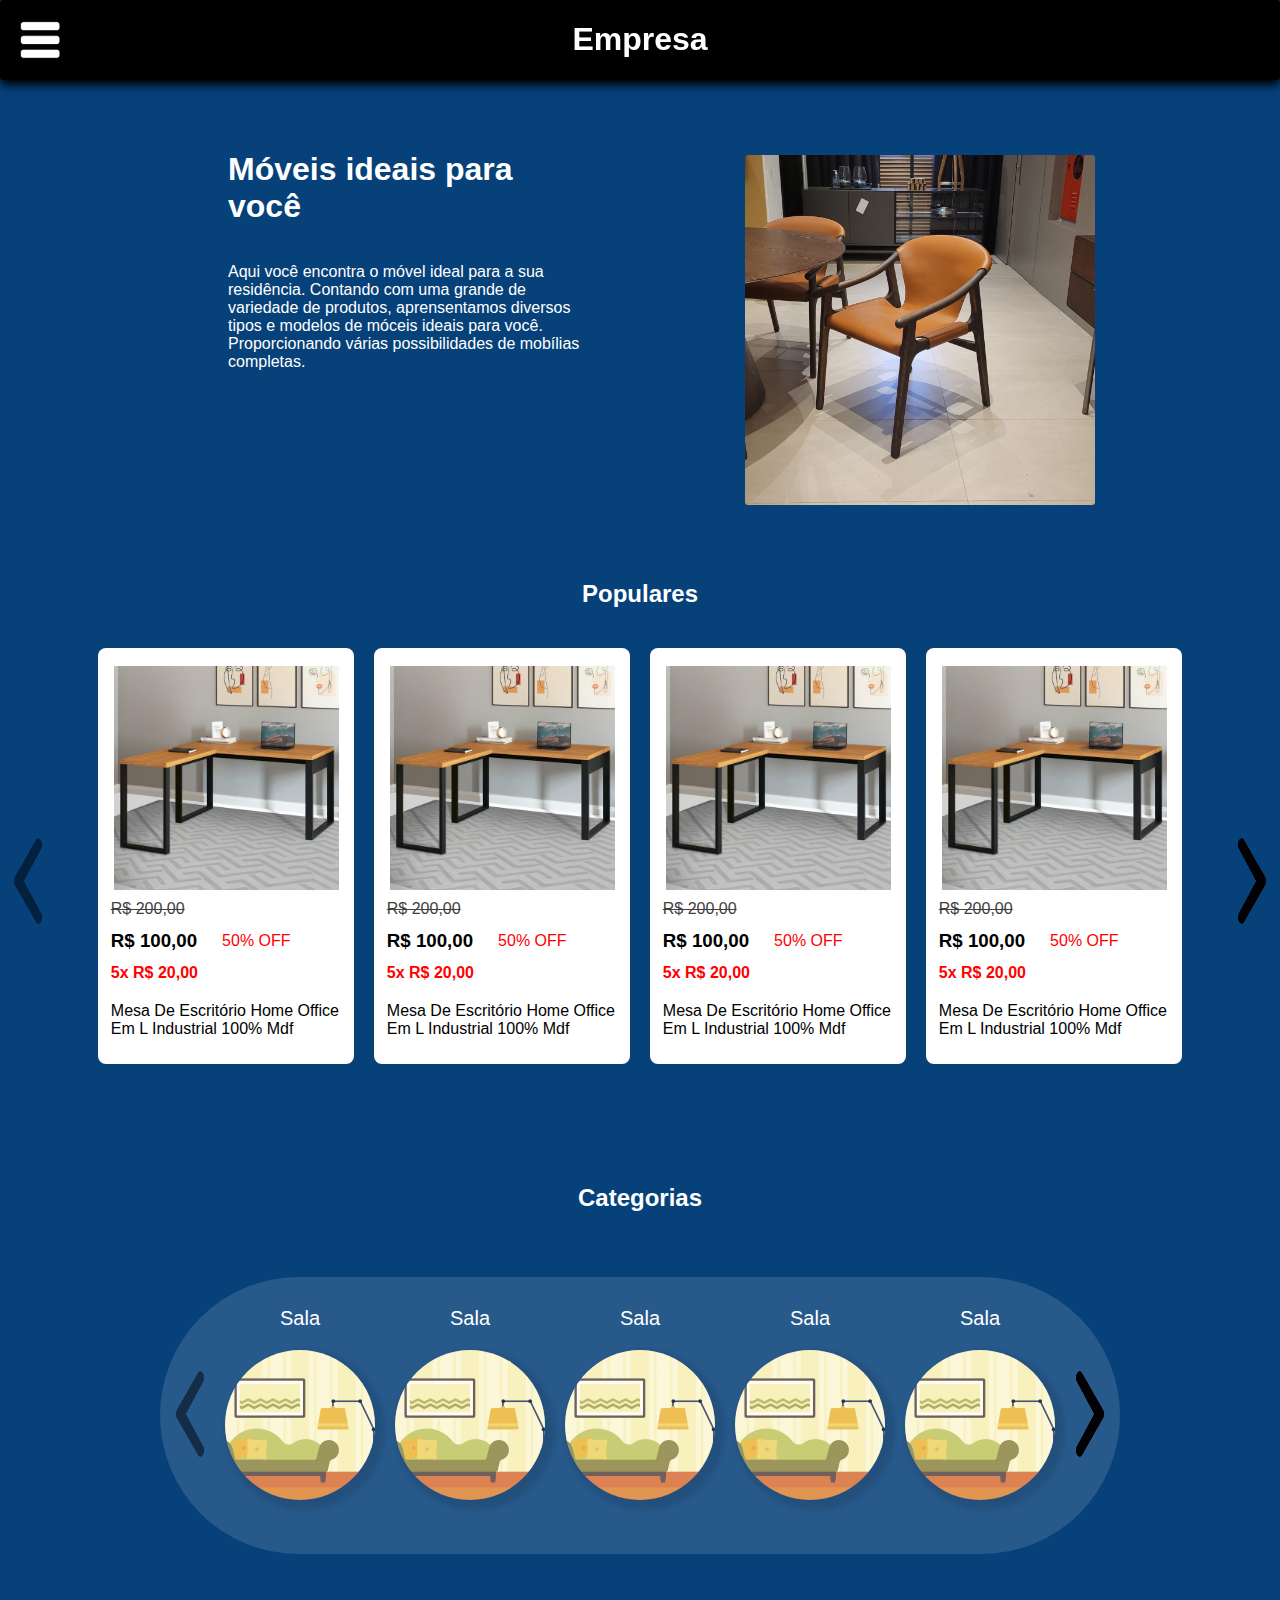
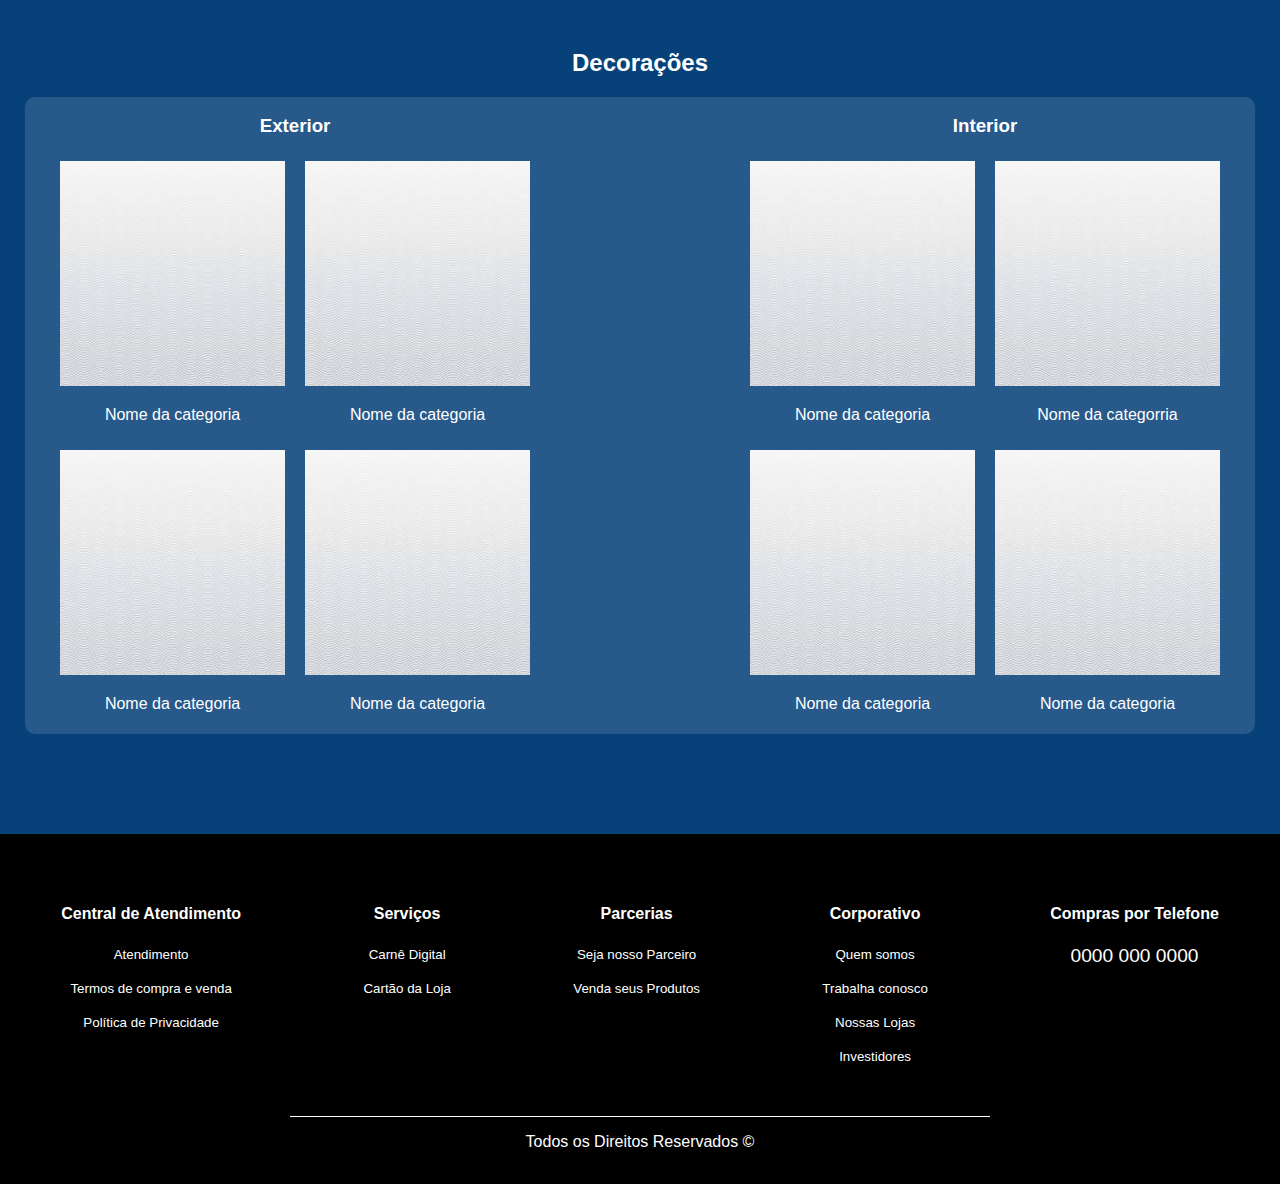
<file: index.html>
<!DOCTYPE html>
<html lang="pt-BR">

<head>
    <meta charset="UTF-8">
    <meta http-equiv="X-UA-Compatible" content="IE=edge">
    <meta name="viewport" content="width=device-width, initial-scale=1.0">
    <link href="./style.css" rel="stylesheet">
    <script src="./script.js" defer> </script>

    <title> Catálgo de móveis </title>
</head>

<body>

    <!-- Barra lateral  -->
    <aside>
        <!-- Botão da sidebar  -->
        <input type="checkbox" id="sidebar_button">
        <label for="sidebar_button" id="label_sidebar_button">
            <img id="menu_icon" src="./icons/menu-icon.png" alt="Menu-icon" title="Botão Menu">
        </label>


        <!-- Navegação da sideBar  -->
        <nav id="sidebar_container">
            <ul id="ul_sidebar">
                <li> <a href="" class="url_sidebar"> HOME </a> </li>
                <li> <a href="" class="url_sidebar"> NOVIDADES </a> </li>
                <li> <a href="" class="url_sidebar"> CONTATO </a> </li>
                <li> <a href="" class="url_sidebar"> SOBRE </a> </li>
            </ul>
        </nav>
    </aside>


    <!-- Header da página com o nome da empresa -->
    <header>
        <h1 id="company_name"> Empresa </h1>
    </header>


    <!-- Conteúdo da Página  -->
    <main>

        <!-- Slider container. Não interativo  -->
        <section id="slider_container">

            <!-- Uma mensagem dentro do container do slider  -->
            <div id="text_slider_container">

                <h1> Móveis ideais para você</h1>

                <!-- Texto de "Apresentação" da empresa no slider inicial  -->
                <p id="initial_slider_text">
                    Aqui você encontra o móvel ideal para a sua residência. Contando com uma
                    grande de variedade de produtos, aprensentamos diversos tipos e modelos de móceis ideais para você.
                    Proporcionando várias possibilidades de mobílias completas.
                </p>
            </div>


            <!-- Janela que irá "exibir" as imagens do slider -->
            <div id="slider">

                <!-- Linha com todas as imagens do slider na horizontal -->
                <div id="slides" class="slides">

                    <!-- Possui algumas "div" para um efeito de transição diferente -->
                    <div id="slide" class="slide">
                        <img src="./móveis/Cadeira Cuna (A).jpg" alt="Cadeira Cuna">
                    </div>

                    <div class="slide">
                        <img src="./móveis/Mesa Cabeceira Suspensa Branca.jpg" alt="Mesa Cabeceira">
                    </div>

                    <div class="slide">
                        <img src="./móveis/Mesa de Escritório.jpg" alt="Mesa escritório">
                    </div>

                    <div class="slide">
                        <img src="./móveis/Painel para TV.jpg" alt="Painel para TV">
                    </div>
                </div>

            </div>

        </section>



        <!-- Populares Carrossel  -->

        <h2 class="title_row"> Populares </h2>

        <!-- Espaço total da seção de itens populares  -->
        <section id="popular_carousel">

            <!-- Botão de movimento para a esquerda do carrossel  -->
            <img id="popular_left_arrow" class="navigation_buttons" src="./icons/previous_button_icon.png" alt="Anterior">

            <!-- Retângulo de itens que ficará visível para os usuários -->
            <div id="popular_items">

                <!-- Lista (sem tag <ul>) de seções de produtos, 4 lados de carrosel, cada lado possui 4 produtos  -->
                <div id="popular_items_carousel" class="carousel_popular_items">

                    <!-- 1° 1/4 dos lados do carrossel  -->

                    <!-- 1° produto -->
                    <a href="./pagina_produtos/produto.html" class="item_container">
                        <!-- Container do item em geral -->

                        <div class="item_box">
                            <!-- Imagem do Produto, preço e nome -->

                            <img class="item_img" src="./móveis/Mesa de Escritório.jpg" alt="Images">

                            <div class="item_data">
                                <!-- Dados do item  -->

                                <s class="original_price"> R$ 200,00 </s>

                                <div class="price_row">
                                    <!-- Linha de preço e desconto -->

                                    <h3 class="item_price"> R$ 100,00 </h3>
                                    <p class="percentage_off"> 50% OFF </p>

                                    <!-- Fim linha preço e produto  -->
                                </div>

                                <h4 class="price_divison"> 5x R$ 20,00 </h4>
                                <p class="item_name"> Mesa De Escritório Home Office Em L Industrial 100% Mdf </p>

                                <!-- Fim dados do item -->
                            </div>

                            <!-- Fim Produto e descrição  -->
                        </div>

                        <!-- Fim container do item em geral  -->
                    </a>

                    <!-- 2° produto  -->
                    <a href="./pagina_produtos/produto.html" class="item_container">
                        <!-- Container do item em geral -->

                        <div class="item_box">
                            <!-- Imagem do Produto, preço e nome -->

                            <img class="item_img" src="./móveis/Mesa de Escritório.jpg" alt="Images">

                            <div class="item_data">
                                <!-- Dados do item  -->

                                <s class="original_price"> R$ 200,00 </s>

                                <div class="price_row">
                                    <!-- Linha de preço e desconto -->

                                    <h3 class="item_price"> R$ 100,00 </h3>
                                    <p class="percentage_off"> 50% OFF </p>

                                    <!-- Fim linha preço e produto  -->
                                </div>

                                <h4 class="price_divison"> 5x R$ 20,00 </h4>
                                <p class="item_name"> Mesa De Escritório Home Office Em L Industrial 100% Mdf </p>

                                <!-- Fim dados do item -->
                            </div>

                            <!-- Fim Produto e descrição  -->
                        </div>

                        <!-- Fim container do item em geral  -->
                    </a>

                    <!-- 3° produto  -->
                    <a href="./pagina_produtos/produto.html" class="item_container">
                        <!-- Container do item em geral -->

                        <div class="item_box">
                            <!-- Imagem do Produto, preço e nome -->

                            <img class="item_img" src="./móveis/Mesa de Escritório.jpg" alt="Images">

                            <div class="item_data">
                                <!-- Dados do item  -->

                                <s class="original_price"> R$ 200,00 </s>

                                <div class="price_row">
                                    <!-- Linha de preço e desconto -->

                                    <h3 class="item_price"> R$ 100,00 </h3>
                                    <p class="percentage_off"> 50% OFF </p>

                                    <!-- Fim linha preço e produto  -->
                                </div>

                                <h4 class="price_divison"> 5x R$ 20,00 </h4>
                                <p class="item_name"> Mesa De Escritório Home Office Em L Industrial 100% Mdf </p>

                                <!-- Fim dados do item -->
                            </div>

                            <!-- Fim Produto e descrição  -->
                        </div>

                        <!-- Fim container do item em geral  -->
                    </a>

                    <!-- 4° produto  -->
                    <a href="./pagina_produtos/produto.html" class="item_container">
                        <!-- Container do item em geral -->

                        <div class="item_box">
                            <!-- Imagem do Produto, preço e nome -->

                            <img class="item_img" src="./móveis/Mesa de Escritório.jpg" alt="Images">

                            <div class="item_data">
                                <!-- Dados do item  -->

                                <s class="original_price"> R$ 200,00 </s>

                                <div class="price_row">
                                    <!-- Linha de preço e desconto -->

                                    <h3 class="item_price"> R$ 100,00 </h3>
                                    <p class="percentage_off"> 50% OFF </p>

                                    <!-- Fim linha preço e produto  -->
                                </div>

                                <h4 class="price_divison"> 5x R$ 20,00 </h4>
                                <p class="item_name"> Mesa De Escritório Home Office Em L Industrial 100% Mdf </p>

                                <!-- Fim dados do item -->
                            </div>

                            <!-- Fim Produto e descrição  -->
                        </div>

                        <!-- Fim container do item em geral  -->
                    </a>


                    <!-- ------------------------------ -->
                    <!-- 2° 1/4 dos lados do carrossel  -->
                    <!-- ----------------------------- -->

                    <!-- 1° produto  -->
                    <a href="./pagina_produtos/produto.html" class="item_container">
                        <!-- Container do item em geral -->

                        <div class="item_box">
                            <!-- Imagem do Produto, preço e nome -->

                            <img class="item_img" src="./móveis/Mesa de Escritório.jpg" alt="Images">

                            <div class="item_data">
                                <!-- Dados do item  -->

                                <s class="original_price"> R$ 200,00 </s>

                                <div class="price_row">
                                    <!-- Linha de preço e desconto -->

                                    <h3 class="item_price"> R$ 100,00 </h3>
                                    <p class="percentage_off"> 50% OFF </p>

                                    <!-- Fim linha preço e produto  -->
                                </div>

                                <h4 class="price_divison"> 5x R$ 20,00 </h4>
                                <p class="item_name"> Mesa De Escritório Home Office Em L Industrial 100% Mdf </p>

                                <!-- Fim dados do item -->
                            </div>

                            <!-- Fim Produto e descrição  -->
                        </div>

                        <!-- Fim container do item em geral  -->
                    </a>

                    <!-- 2° produto -->
                    <a href="./pagina_produtos/produto.html" class="item_container">
                        <!-- Container do item em geral -->

                        <div class="item_box">
                            <!-- Imagem do Produto, preço e nome -->

                            <img class="item_img" src="./móveis/Mesa de Escritório.jpg" alt="Images">

                            <div class="item_data">
                                <!-- Dados do item  -->

                                <s class="original_price"> R$ 200,00 </s>

                                <div class="price_row">
                                    <!-- Linha de preço e desconto -->

                                    <h3 class="item_price"> R$ 100,00 </h3>
                                    <p class="percentage_off"> 50% OFF </p>

                                    <!-- Fim linha preço e produto  -->
                                </div>

                                <h4 class="price_divison"> 5x R$ 20,00 </h4>
                                <p class="item_name"> Mesa De Escritório Home Office Em L Industrial 100% Mdf </p>

                                <!-- Fim dados do item -->
                            </div>

                            <!-- Fim Produto e descrição  -->
                        </div>

                        <!-- Fim container do item em geral  -->
                    </a>

                    <!-- 3° produto  -->
                    <a href="./pagina_produtos/produto.html" class="item_container">
                        <!-- Container do item em geral -->

                        <div class="item_box">
                            <!-- Imagem do Produto, preço e nome -->

                            <img class="item_img" src="./móveis/Mesa de Escritório.jpg" alt="Images">

                            <div class="item_data">
                                <!-- Dados do item  -->

                                <s class="original_price"> R$ 200,00 </s>

                                <div class="price_row">
                                    <!-- Linha de preço e desconto -->

                                    <h3 class="item_price"> R$ 100,00 </h3>
                                    <p class="percentage_off"> 50% OFF </p>

                                    <!-- Fim linha preço e produto  -->
                                </div>

                                <h4 class="price_divison"> 5x R$ 20,00 </h4>
                                <p class="item_name"> Mesa De Escritório Home Office Em L Industrial 100% Mdf </p>

                                <!-- Fim dados do item -->
                            </div>

                            <!-- Fim Produto e descrição  -->
                        </div>

                        <!-- Fim container do item em geral  -->
                    </a>

                    <!-- 4° produto -->
                    <a href="./pagina_produtos/produto.html" class="item_container">
                        <!-- Container do item em geral -->

                        <div class="item_box">
                            <!-- Imagem do Produto, preço e nome -->

                            <img class="item_img" src="./móveis/Mesa de Escritório.jpg" alt="Images">

                            <div class="item_data">
                                <!-- Dados do item  -->

                                <s class="original_price"> R$ 200,00 </s>

                                <div class="price_row">
                                    <!-- Linha de preço e desconto -->

                                    <h3 class="item_price"> R$ 100,00 </h3>
                                    <p class="percentage_off"> 50% OFF </p>

                                    <!-- Fim linha preço e produto  -->
                                </div>

                                <h4 class="price_divison"> 5x R$ 20,00 </h4>
                                <p class="item_name"> Mesa De Escritório Home Office Em L Industrial 100% Mdf </p>

                                <!-- Fim dados do item -->
                            </div>

                            <!-- Fim Produto e descrição  -->
                        </div>

                        <!-- Fim container do item em geral  -->
                    </a>


                    <!-- ----------------------------- -->
                    <!-- 3° 1/4 dos lados do carrossel -->
                    <!-- ----------------------------- -->

                    <!-- 1° produto  -->
                    <a href="./pagina_produtos/produto.html" class="item_container">
                        <!-- Container do item em geral -->

                        <div class="item_box">
                            <!-- Imagem do Produto, preço e nome -->

                            <img class="item_img" src="./móveis/Mesa de Escritório.jpg" alt="Images">

                            <div class="item_data">
                                <!-- Dados do item  -->

                                <s class="original_price"> R$ 200,00 </s>

                                <div class="price_row">
                                    <!-- Linha de preço e desconto -->

                                    <h3 class="item_price"> R$ 100,00 </h3>
                                    <p class="percentage_off"> 50% OFF </p>

                                    <!-- Fim linha preço e produto  -->
                                </div>

                                <h4 class="price_divison"> 5x R$ 20,00 </h4>
                                <p class="item_name"> Mesa De Escritório Home Office Em L Industrial 100% Mdf </p>

                                <!-- Fim dados do item -->
                            </div>

                            <!-- Fim Produto e descrição  -->
                        </div>

                        <!-- Fim container do item em geral  -->
                    </a>

                    <!-- 2° produto -->
                    <a href="./pagina_produtos/produto.html" class="item_container">
                        <!-- Container do item em geral -->

                        <div class="item_box">
                            <!-- Imagem do Produto, preço e nome -->

                            <img class="item_img" src="./móveis/Mesa de Escritório.jpg" alt="Images">

                            <div class="item_data">
                                <!-- Dados do item  -->

                                <s class="original_price"> R$ 200,00 </s>

                                <div class="price_row">
                                    <!-- Linha de preço e desconto -->

                                    <h3 class="item_price"> R$ 100,00 </h3>
                                    <p class="percentage_off"> 50% OFF </p>

                                    <!-- Fim linha preço e produto  -->
                                </div>

                                <h4 class="price_divison"> 5x R$ 20,00 </h4>
                                <p class="item_name"> Mesa De Escritório Home Office Em L Industrial 100% Mdf </p>

                                <!-- Fim dados do item -->
                            </div>

                            <!-- Fim Produto e descrição  -->
                        </div>

                        <!-- Fim container do item em geral  -->
                    </a>

                    <!-- 3° produto  -->
                    <a href="./pagina_produtos/produto.html" class="item_container">
                        <!-- Container do item em geral -->

                        <div class="item_box">
                            <!-- Imagem do Produto, preço e nome -->

                            <img class="item_img" src="./móveis/Mesa de Escritório.jpg" alt="Images">

                            <div class="item_data">
                                <!-- Dados do item  -->

                                <s class="original_price"> R$ 200,00 </s>

                                <div class="price_row">
                                    <!-- Linha de preço e desconto -->

                                    <h3 class="item_price"> R$ 100,00 </h3>
                                    <p class="percentage_off"> 50% OFF </p>

                                    <!-- Fim linha preço e produto  -->
                                </div>

                                <h4 class="price_divison"> 5x R$ 20,00 </h4>
                                <p class="item_name"> Mesa De Escritório Home Office Em L Industrial 100% Mdf </p>

                                <!-- Fim dados do item -->
                            </div>

                            <!-- Fim Produto e descrição  -->
                        </div>

                        <!-- Fim container do item em geral  -->
                    </a>

                    <!-- 4° produto  -->
                    <a href="./pagina_produtos/produto.html" class="item_container">
                        <!-- Container do item em geral -->

                        <div class="item_box">
                            <!-- Imagem do Produto, preço e nome -->

                            <img class="item_img" src="./móveis/Mesa de Escritório.jpg" alt="Images">

                            <div class="item_data">
                                <!-- Dados do item  -->

                                <s class="original_price"> R$ 200,00 </s>

                                <div class="price_row">
                                    <!-- Linha de preço e desconto -->

                                    <h3 class="item_price"> R$ 100,00 </h3>
                                    <p class="percentage_off"> 50% OFF </p>

                                    <!-- Fim linha preço e produto  -->
                                </div>

                                <h4 class="price_divison"> 5x R$ 20,00 </h4>
                                <p class="item_name"> Mesa De Escritório Home Office Em L Industrial 100% Mdf </p>

                                <!-- Fim dados do item -->
                            </div>

                            <!-- Fim Produto e descrição  -->
                        </div>

                        <!-- Fim container do item em geral  -->
                    </a>


                    <!-- ----------------------------- -->
                    <!-- 4° 1/4 dos lados do carrossel -->
                    <!-- ----------------------------- -->

                    <!-- 1° produto  -->
                    <a href="./pagina_produtos/produto.html" class="item_container">
                        <!-- Container do item em geral -->

                        <div class="item_box">
                            <!-- Imagem do Produto, preço e nome -->

                            <img class="item_img" src="./móveis/Mesa de Escritório.jpg" alt="Images">

                            <div class="item_data">
                                <!-- Dados do item  -->

                                <s class="original_price"> R$ 200,00 </s>

                                <div class="price_row">
                                    <!-- Linha de preço e desconto -->

                                    <h3 class="item_price"> R$ 100,00 </h3>
                                    <p class="percentage_off"> 50% OFF </p>

                                    <!-- Fim linha preço e produto  -->
                                </div>

                                <h4 class="price_divison"> 5x R$ 20,00 </h4>
                                <p class="item_name"> Mesa De Escritório Home Office Em L Industrial 100% Mdf </p>

                                <!-- Fim dados do item -->
                            </div>

                            <!-- Fim Produto e descrição  -->
                        </div>

                        <!-- Fim container do item em geral  -->
                    </a>

                    <!-- 2° produto  -->
                    <a href="./pagina_produtos/produto.html" class="item_container">
                        <!-- Container do item em geral -->

                        <div class="item_box">
                            <!-- Imagem do Produto, preço e nome -->

                            <img class="item_img" src="./móveis/Mesa de Escritório.jpg" alt="Images">

                            <div class="item_data">
                                <!-- Dados do item  -->

                                <s class="original_price"> R$ 200,00 </s>

                                <div class="price_row">
                                    <!-- Linha de preço e desconto -->

                                    <h3 class="item_price"> R$ 100,00 </h3>
                                    <p class="percentage_off"> 50% OFF </p>

                                    <!-- Fim linha preço e produto  -->
                                </div>

                                <h4 class="price_divison"> 5x R$ 20,00 </h4>
                                <p class="item_name"> Mesa De Escritório Home Office Em L Industrial 100% Mdf </p>

                                <!-- Fim dados do item -->
                            </div>

                            <!-- Fim Produto e descrição  -->
                        </div>

                        <!-- Fim container do item em geral  -->
                    </a>

                    <!-- 3° produto  -->
                    <a href="./pagina_produtos/produto.html" class="item_container">
                        <!-- Container do item em geral -->

                        <div class="item_box">
                            <!-- Imagem do Produto, preço e nome -->

                            <img class="item_img" src="./móveis/Mesa de Escritório.jpg" alt="Images">

                            <div class="item_data">
                                <!-- Dados do item  -->

                                <s class="original_price"> R$ 200,00 </s>

                                <div class="price_row">
                                    <!-- Linha de preço e desconto -->

                                    <h3 class="item_price"> R$ 100,00 </h3>
                                    <p class="percentage_off"> 50% OFF </p>

                                    <!-- Fim linha preço e produto  -->
                                </div>

                                <h4 class="price_divison"> 5x R$ 20,00 </h4>
                                <p class="item_name"> Mesa De Escritório Home Office Em L Industrial 100% Mdf </p>

                                <!-- Fim dados do item -->
                            </div>

                            <!-- Fim Produto e descrição  -->
                        </div>

                        <!-- Fim container do item em geral  -->
                    </a>

                    <!-- 4° produto  -->
                    <a href="./pagina_produtos/produto.html" class="item_container">
                        <!-- Container do item em geral -->

                        <div class="item_box">
                            <!-- Imagem do Produto, preço e nome -->

                            <img class="item_img" src="./móveis/Mesa de Escritório.jpg" alt="Images">

                            <div class="item_data">
                                <!-- Dados do item  -->

                                <s class="original_price"> R$ 200,00 </s>

                                <div class="price_row">
                                    <!-- Linha de preço e desconto -->

                                    <h3 class="item_price"> R$ 100,00 </h3>
                                    <p class="percentage_off"> 50% OFF </p>

                                    <!-- Fim linha preço e produto  -->
                                </div>

                                <h4 class="price_divison"> 5x R$ 20,00 </h4>
                                <p class="item_name"> Mesa De Escritório Home Office Em L Industrial 100% Mdf </p>

                                <!-- Fim dados do item -->
                            </div>

                            <!-- Fim Produto e descrição  -->
                        </div>

                        <!-- Fim container do item em geral  -->
                    </a>


                    <!-- Fim carrosel de itens  -->
                </div>


                <!-- Fim primeira barra de itens -->
            </div>

            <!-- Botão de movimento para direita do carrossel  -->
            <img id="popular_right_arrow" class="navigation_buttons" src="icons/next_button_icon.png" alt="Próximo">

            <!-- Fim carrossel  -->
        </section>

        <!-- Fim Populares Carrossel  -->


        <!-- Categorias Carrossel  -->

        <!-- Título da seção -->
        <h2 class="title_row"> Categorias </h2>

        <!-- Espaço total da seção de categorias  -->
        <section id="categories">

            <!-- Botão de movimento para a esquerda do carrossel -->
            <img id="categories_left_arrow" class="navigation_buttons" src="./icons/previous_button_icon.png" alt="Anterior">

            <!-- Retângulo de itens que estará visível para o usuário -->
            <div id="categories_carousel">

                <!-- Lista de ícones para cada categoria de produtos, 3 lados de carrossel, cada lado com 5 ícones  -->
                <div id="categories_carousel_items" class="carousel_categories">

                    <div class="categorie_box">
                        <p class="categorie_name"> Sala </p>
                        <a href="./pagina_produtos/produto.html">
                            <img class="categories_icons" src="./icons/categories/living_room.jpg"
                                alt="Categoria Sala de estar">
                        </a>
                    </div>

                    <div class="categorie_box">
                        <p class="categorie_name"> Sala </p>
                        <a href="./pagina_produtos/produto.html">
                            <img class="categories_icons" src="./icons/categories/living_room.jpg"
                                alt="Categoria Sala de estar">
                        </a>
                    </div>

                    <div class="categorie_box">
                        <p class="categorie_name"> Sala </p>
                        <a href="./pagina_produtos/produto.html">
                            <img class="categories_icons" src="./icons/categories/living_room.jpg"
                                alt="Categoria Sala de estar">
                        </a>
                    </div>

                    <div class="categorie_box">
                        <p class="categorie_name"> Sala </p>
                        <a href="./pagina_produtos/produto.html">
                            <img class="categories_icons" src="./icons/categories/living_room.jpg"
                                alt="Categoria Sala de estar">
                        </a>
                    </div>

                    <div class="categorie_box">
                        <p class="categorie_name"> Sala </p>
                        <a href="./pagina_produtos/produto.html">
                            <img class="categories_icons" src="./icons/categories/living_room.jpg"
                                alt="Categoria Sala de estar">
                        </a>
                    </div>

                    <div class="categorie_box">
                        <p class="categorie_name"> Sala </p>
                        <a href="./pagina_produtos/produto.html">
                            <img class="categories_icons" src="./icons/categories/living_room.jpg"
                                alt="Categoria Sala de estar">
                        </a>
                    </div>

                    <div class="categorie_box">
                        <p class="categorie_name"> Sala </p>
                        <a href="./pagina_produtos/produto.html">
                            <img class="categories_icons" src="./icons/categories/living_room.jpg"
                                alt="Categoria Sala de estar">
                        </a>
                    </div>

                    <div class="categorie_box">
                        <p class="categorie_name"> Sala </p>
                        <a href="./pagina_produtos/produto.html">
                            <img class="categories_icons" src="./icons/categories/living_room.jpg"
                                alt="Categoria Sala de estar">
                        </a>
                    </div>

                    <div class="categorie_box">
                        <p class="categorie_name"> Sala </p>
                        <a href="./pagina_produtos/produto.html">
                            <img class="categories_icons" src="./icons/categories/living_room.jpg"
                                alt="Categoria Sala de estar">
                        </a>
                    </div>

                    <div class="categorie_box">
                        <p class="categorie_name"> Sala </p>
                        <a href="./pagina_produtos/produto.html">
                            <img class="categories_icons" src="./icons/categories/living_room.jpg"
                                alt="Categoria Sala de estar">
                        </a>
                    </div>

                    <div class="categorie_box">
                        <p class="categorie_name"> Sala </p>
                        <a href="./pagina_produtos/produto.html">
                            <img class="categories_icons" src="./icons/categories/living_room.jpg"
                                alt="Categoria Sala de estar">
                        </a>
                    </div>

                    <div class="categorie_box">
                        <p class="categorie_name"> Sala </p>
                        <a href="./pagina_produtos/produto.html">
                            <img class="categories_icons" src="./icons/categories/living_room.jpg"
                                alt="Categoria Sala de estar">
                        </a>
                    </div>

                    <div class="categorie_box">
                        <p class="categorie_name"> Sala </p>
                        <a href="./pagina_produtos/produto.html">
                            <img class="categories_icons" src="./icons/categories/living_room.jpg"
                                alt="Categoria Sala de estar">
                        </a>
                    </div>

                    <div class="categorie_box">
                        <p class="categorie_name"> Sala </p>
                        <a href="./pagina_produtos/produto.html">
                            <img class="categories_icons" src="./icons/categories/living_room.jpg"
                                alt="Categoria Sala de estar">
                        </a>
                    </div>

                    <div class="categorie_box">
                        <p class="categorie_name"> Sala </p>
                        <a href="./pagina_produtos/produto.html">
                            <img class="categories_icons" src="./icons/categories/living_room.jpg"
                                alt="Categoria Sala de estar">
                        </a>
                    </div>

                </div>

            </div>

            <!-- Botão de movimento para a direita do carrossel  -->
            <img id="categories_right_arrow" class="navigation_buttons" src="./icons/next_button_icon.png"
                alt="Anterior">


        </section>

        <!-- Fim Categorias Carrossel  -->



        <!-- Bloco Decorações -->

        <h2 class="title_row"> Decorações </h2>

        <!-- Container de todo o espaço do bloco -->
        <section id="decorations_container">

            <!-- Secção de decorações para o exterior da casa  -->
            <div id="decorations_outside">

                <!-- Título da categoria de decoração  -->
                <h3 class="category_type_title"> Exterior </h3>


                <!-- 1° linha de secção de categorias de decoração exterior -->
                <div class="decoration_categories_container">

                    <!-- Container individual de produto  -->
                    <div class="decoration_categorie">
                        <a href="./pagina_produtos/produto.html" class="decor_category_image"> 
                            <img src="./icons/decorations/image.jpg">
                        </a>

                        <p class="decoration_category_name"> Nome da categoria </p>
                    </div>

                    <!-- Container individual de produto  -->
                    <div class="decoration_categorie">
                        <a href="./pagina_produtos/produto.html" class="decor_category_image"> 
                            <img src="./icons/decorations/image.jpg">
                        </a>

                        <p class="decoration_category_name"> Nome da categoria </p>
                    </div>

                </div>

                <!-- 2° linha de secção de categorias de decoração de exterior -->
                <div class="decoration_categories_container">

                    <!-- Container individual de produto  -->
                    <div class="decoration_categorie">
                        <a href="./pagina_produtos/produto.html" class="decor_category_image"> <img
                                src="./icons/decorations/image.jpg"> </a>

                        <p class="decoration_category_name"> Nome da categoria </p>
                    </div>

                    <!-- Container individual de produto  -->
                    <div class="decoration_categorie">
                        <a href="./pagina_produtos/produto.html" class="decor_category_image"> <img
                                src="./icons/decorations/image.jpg"> </a>

                        <p class="decoration_category_name"> Nome da categoria </p>
                    </div>


                </div>

            </div>

            <!-- Secção de decorações para o interior da casa  -->
            <div id="decorations_inside">

                <!-- Título de categoria de decoração -->
                <h3 class="category_type_title"> Interior </h3>


                <!-- 1° linha de secção de categorias de decoração interior -->
                <div class="decoration_categories_container">

                    <!-- Container individual de produto  -->
                    <div class="decoration_categorie">
                        <a href="./pagina_produtos/produto.html" class="decor_category_image"> 
                            <img src="./icons/decorations/image.jpg">
                        </a>

                        <p class="decoration_category_name"> Nome da categoria </p>
                    </div>

                    <!-- Container individual de produto  -->
                    <div class="decoration_categorie">
                        <a href="./pagina_produtos/produto.html" class="decor_category_image"> 
                            <img src="./icons/decorations/image.jpg">
                        </a>

                        <p class="decoration_category_name"> Nome da categorria </p>
                    </div>

                </div>


                <!-- 2° linha de secção de categorias de decoração de interior -->
                <div class="decoration_categories_container">

                    <!-- Container individual de produto  -->
                    <div class="decoration_categorie">
                        <a href="./pagina_produtos/produto.html" class="decor_category_image"> 
                            <img src="./icons/decorations/image.jpg"> 
                        </a>

                        <p class="decoration_category_name"> Nome da categoria </p>
                    </div>

                    <!-- Container individual de produto  -->
                    <div class="decoration_categorie">
                        <a href="./pagina_produtos/produto.html" class="decor_category_image"> 
                            <img src="./icons/decorations/image.jpg">
                        </a>

                        <p class="decoration_category_name"> Nome da categoria </p>
                    </div>

                </div>

            </div>

        </section>

    </main>


    <!-- Rodapé da Página  -->
    <footer>

        <!-- Todo o conteúdo de um rodapé  -->
        <div id="footer_content_box">

            <!-- As URLs da Central de Atendimento  -->
            <div class="footer_content">
                <h4> Central de Atendimento </h4>
                <p> <a> <small> Atendimento </small> </a> </p>
                <p> <a> <small> Termos de compra e venda </small> </a> </p>
                <p> <a> <small> Política de Privacidade </small> </a> </p>
            </div>

            <!-- As URLs dos Serviços  -->
            <div class="footer_content">
                <h4> Serviços </h4>
                <p> <a> <small> Carnê Digital </small> </a> </p>
                <p> <a> <small> Cartão da Loja </small> </a> </p>
            </div>

            <!-- As URLs de Parcerias  -->
            <div class="footer_content">
                <h4> Parcerias </h4>
                <p> <a> <small> Seja nosso Parceiro </small> </a> </p>
                <p> <a> <small> Venda seus Produtos </small> </a> </p>
            </div>

            <!-- As URLs dos Corporativos -->
            <div class="footer_content">
                <h4> Corporativo </h4>
                <p> <a> <small> Quem somos </small> </a> </p>
                <p> <a> <small> Trabalha conosco </small> </a> </p>
                <p> <a> <small> Nossas Lojas </small> </a> </p>
                <p> <a> <small> Investidores </small></a></p>
            </div>

            <!-- Espaço para telefone de Compras por Telefone  -->
            <div class="footer_content">
                <h4> Compras por Telefone </h4>
                <p> <big> 0000 000 0000 </big> </p>
            </div>

        </div>

        <!-- Lugar para selo de copyright da empresa  -->
        <div class="copyright_box">

            <!-- Div para ter uma linha para dividir o conteúdo do copyright  -->
            <div class="dividing_row"> </div>

            <!-- Mensagem de copyright  -->
            <p> <span> Todos os Direitos Reservados © </span> </p>

        </div>

    </footer>





</body>

</html>
</file>
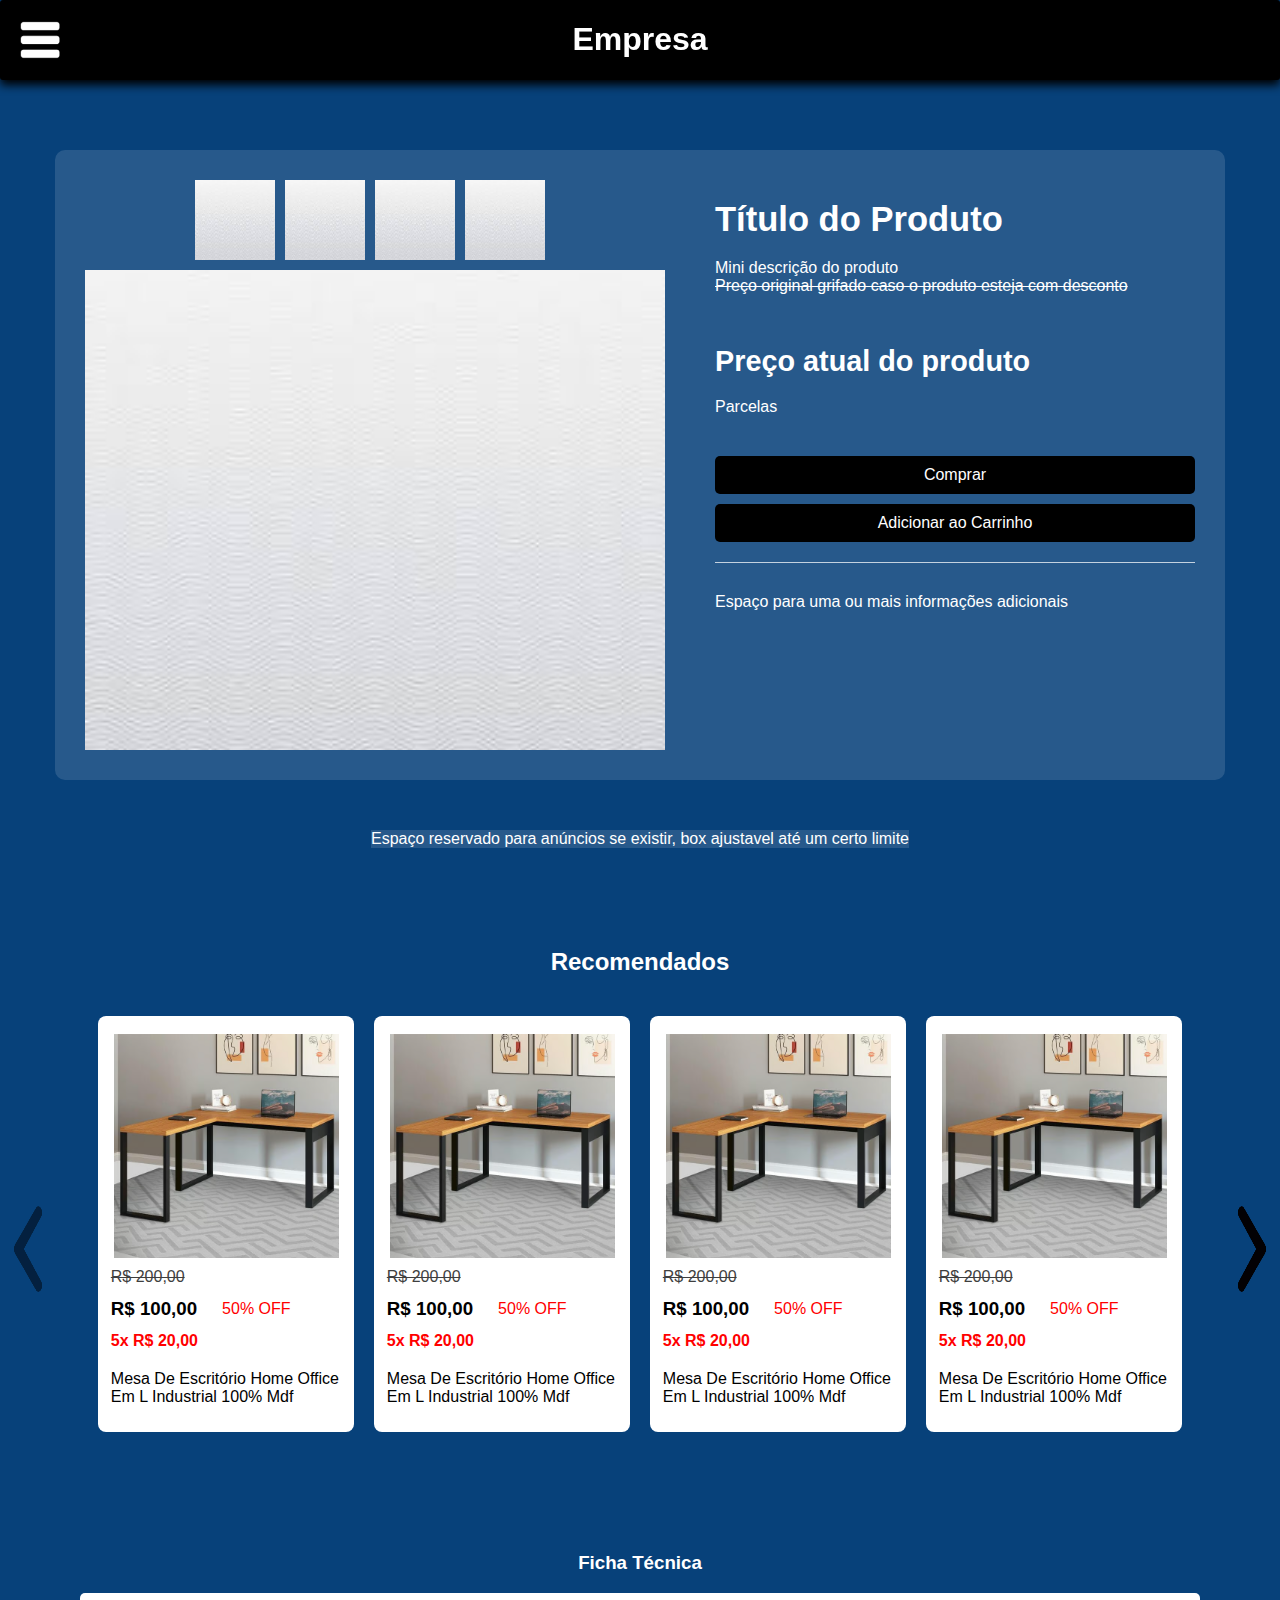
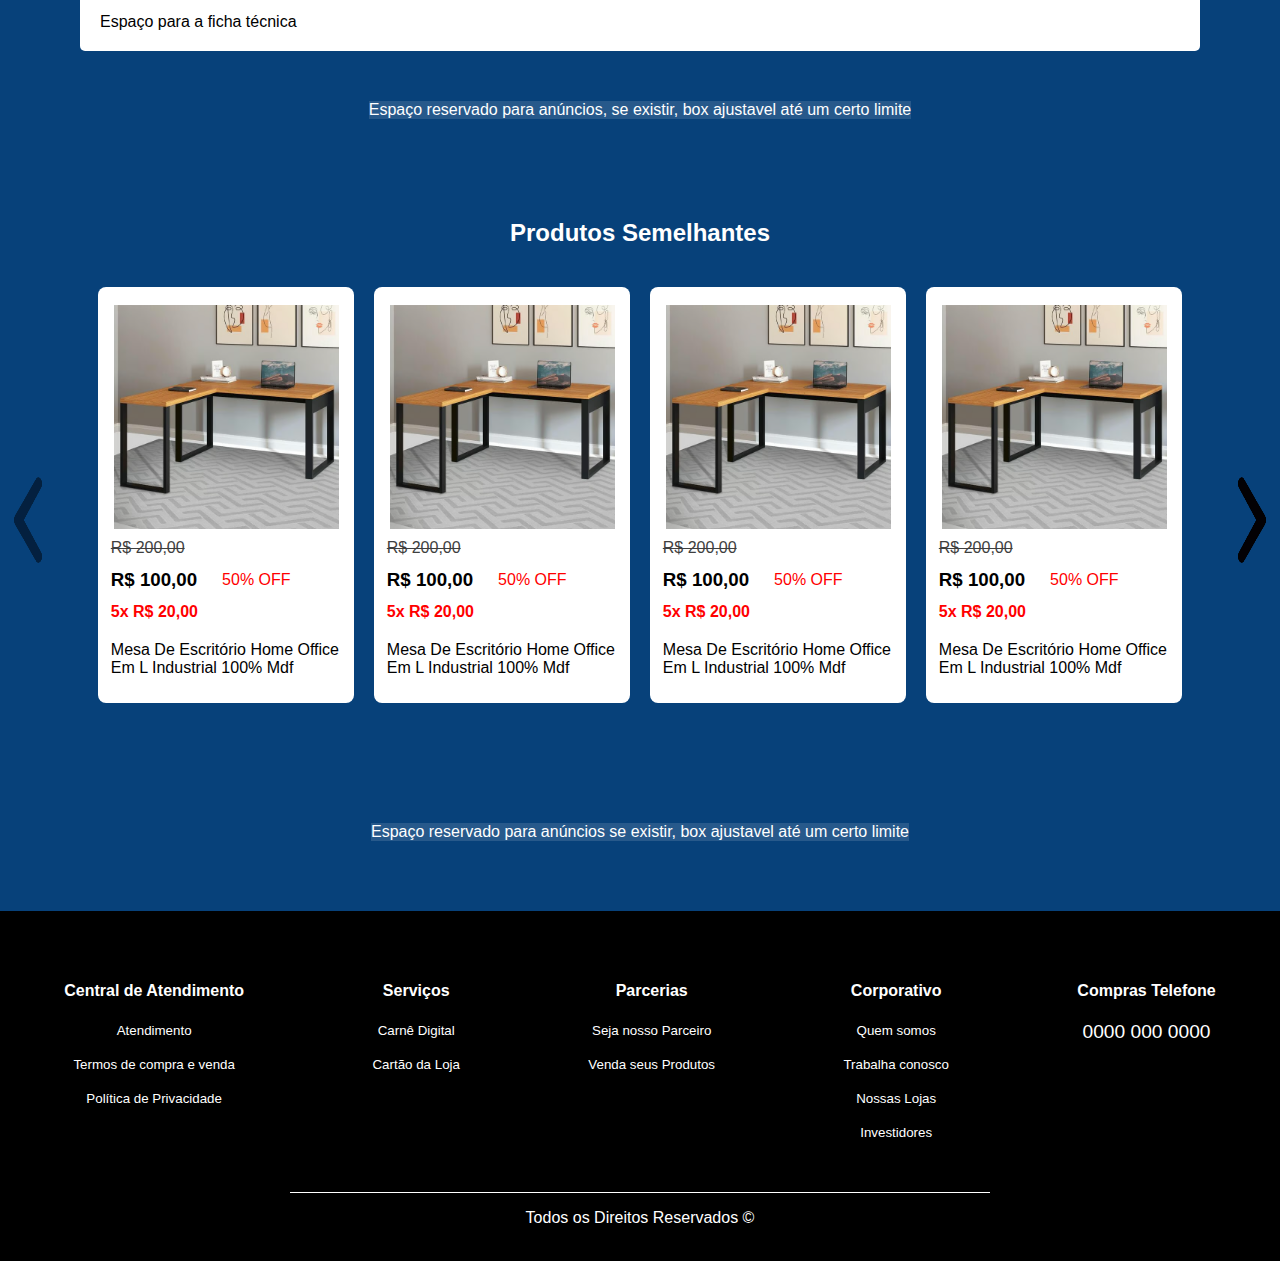
<file: pagina_produtos/produto.html>
<!DOCTYPE html>
<html lang="pt-BR">

<head>
    <meta charset="UTF-8">
    <meta name="viewport" content="width=device-width, initial-scale=1.0">
    <title> Produto Html </title>
    <link rel="stylesheet" href="./produto.css">
</head>

<body>

    <!-- Barra lateral  -->
    <aside>
        <!-- Botão da sidebar  -->
        <input type="checkbox" id="sidebar_button">
        <label for="sidebar_button" id="label_sidebar_button">
            <img id="menu_icon" src="../icons/menu-icon.png" alt="Menu-icon" title="Botão Menu">
        </label>
    
    
        <!-- Navegação da sideBar  -->
        <nav id="sidebar_container">
            <ul id="ul_sidebar">
                <li> <a href="../index.html" class="url_sidebar"> HOME </a> </li>
                <li> <a href="" class="url_sidebar"> NOVIDADES </a> </li>
                <li> <a href="" class="url_sidebar"> CONTATO </a> </li>
                <li> <a href="" class="url_sidebar"> SOBRE </a> </li>
            </ul>
        </nav>
    </aside>

    <!-- Header da página com o botão de menu e nome da empresa  -->
    <header>
        <h1 id="company_name"> Empresa </h1>
    </header>

    <!-- Conteúdo principal -->
    <main>

        <div id="product_container">

            <!-- Local para colocar as outras imagens do produto  -->
            <div id="images_product">

                <div id="other_images_product">
                    <img class="alternative_images" src="./demo_image/image.jpg" alt="Imagem do produto" title="Imagem do produto">

                    <img class="alternative_images" src="./demo_image/image.jpg" alt="Imagem do produto" title="Imagem do produto">

                    <img class="alternative_images" src="./demo_image/image.jpg" alt="Imagem do produto" title="Imagem do produto">

                    <img class="alternative_images" src="./demo_image/image.jpg" alt="Imagem do produto" title="Imagem do produto">

                </div>

                <!-- Imagem principal do produto  -->
                <div id="box_main_image">
                    <img id="main_image" src="./demo_image/image.jpg" alt="Principal Imagem do Produto"
                        title="Principal Imagem do Produto">
                </div>

            </div>


            <section id="product_initial_description">

                <h2> <b> <big> <big> Título do Produto </big> </big> </b> </h2>

                <span> Mini descrição do produto </span>

                <span> <s> Preço original grifado caso o produto esteja com desconto </s> </span>

                <h2 id="atual_price"> <b> <big> Preço atual do produto </big> </b> </h2>

                <span> Parcelas </span>

                <button id="buy_button" title="Botão de Comprar"> <big> Comprar </big> </button>

                <button id="add_cart" title="Botão de Adicionar no Carrinho"> <big> Adicionar ao Carrinho </big>
                </button>

                <div class="separator"></div>

                <span class="aditional_info"> Espaço para uma ou mais informações adicionais </span>

            </section>

        </div>

        <!-- Espaço para anúncios  -->
        <div class="ad"> Espaço reservado para anúncios se existir, box ajustavel até um certo limite </div>


        <!-- Recomendados Carrossel  -->

        <h2 class="title_row"> Recomendados </h2>

        <section class="popular_carousel">
            <!-- Início carrosel  -->

            <img id="recommended_left_arrow" class="navigation_buttons" src="../icons/previous_button_icon.png"alt="Anterior">

            <div class="popular_items">
                <!-- Primeira barra de fundo dos itens -->

                <div id="recommended_items_carousel" class="carousel_popular_items">
                    <!-- Inicio do carrossel de itens  -->



                    <!-- Primeira de quatro partes do carrossel dos itens composto por 4 itens cada parte  -->


                    <a href="../pagina_produtos/produto.html" class="item_container">
                        <!-- Container do item em geral -->

                        <div class="item_box">
                            <!-- Imagem do Produto, preço e nome -->

                            <img class="item_img" src="../móveis/Mesa de Escritório.jpg" alt="Images">

                            <div class="item_data">
                                <!-- Dados do item  -->

                                <s class="original_price"> R$ 200,00 </s>

                                <div class="price_row">
                                    <!-- Linha de preço e desconto -->

                                    <h3 class="item_price"> R$ 100,00 </h3>
                                    <p class="percentage_off"> 50% OFF </p>

                                    <!-- Fim linha preço e produto  -->
                                </div>

                                <h4 class="price_divison"> 5x R$ 20,00 </h4>
                                <p class="item_name"> Mesa De Escritório Home Office Em L Industrial 100% Mdf </p>

                                <!-- Fim dados do item -->
                            </div>

                            <!-- Fim Produto e descrição  -->
                        </div>

                        <!-- Fim container do item em geral  -->
                    </a>



                    <a href="../pagina_produtos/produto.html" class="item_container">
                        <!-- Container do item em geral -->

                        <div class="item_box">
                            <!-- Imagem do Produto, preço e nome -->

                            <img class="item_img" src="../móveis/Mesa de Escritório.jpg" alt="Images">

                            <div class="item_data">
                                <!-- Dados do item  -->

                                <s class="original_price"> R$ 200,00 </s>

                                <div class="price_row">
                                    <!-- Linha de preço e desconto -->

                                    <h3 class="item_price"> R$ 100,00 </h3>
                                    <p class="percentage_off"> 50% OFF </p>

                                    <!-- Fim linha preço e produto  -->
                                </div>

                                <h4 class="price_divison"> 5x R$ 20,00 </h4>
                                <p class="item_name"> Mesa De Escritório Home Office Em L Industrial 100% Mdf </p>

                                <!-- Fim dados do item -->
                            </div>

                            <!-- Fim Produto e descrição  -->
                        </div>

                        <!-- Fim container do item em geral  -->
                    </a>



                    <a href="../pagina_produtos/produto.html" class="item_container">
                        <!-- Container do item em geral -->

                        <div class="item_box">
                            <!-- Imagem do Produto, preço e nome -->

                            <img class="item_img" src="../móveis/Mesa de Escritório.jpg" alt="Images">

                            <div class="item_data">
                                <!-- Dados do item  -->

                                <s class="original_price"> R$ 200,00 </s>

                                <div class="price_row">
                                    <!-- Linha de preço e desconto -->

                                    <h3 class="item_price"> R$ 100,00 </h3>
                                    <p class="percentage_off"> 50% OFF </p>

                                    <!-- Fim linha preço e produto  -->
                                </div>

                                <h4 class="price_divison"> 5x R$ 20,00 </h4>
                                <p class="item_name"> Mesa De Escritório Home Office Em L Industrial 100% Mdf </p>

                                <!-- Fim dados do item -->
                            </div>

                            <!-- Fim Produto e descrição  -->
                        </div>

                        <!-- Fim container do item em geral  -->
                    </a>



                    <a href="../pagina_produtos/produto.html" class="item_container">
                        <!-- Container do item em geral -->

                        <div class="item_box">
                            <!-- Imagem do Produto, preço e nome -->

                            <img class="item_img" src="../móveis/Mesa de Escritório.jpg" alt="Images">

                            <div class="item_data">
                                <!-- Dados do item  -->

                                <s class="original_price"> R$ 200,00 </s>

                                <div class="price_row">
                                    <!-- Linha de preço e desconto -->

                                    <h3 class="item_price"> R$ 100,00 </h3>
                                    <p class="percentage_off"> 50% OFF </p>

                                    <!-- Fim linha preço e produto  -->
                                </div>

                                <h4 class="price_divison"> 5x R$ 20,00 </h4>
                                <p class="item_name"> Mesa De Escritório Home Office Em L Industrial 100% Mdf </p>

                                <!-- Fim dados do item -->
                            </div>

                            <!-- Fim Produto e descrição  -->
                        </div>

                        <!-- Fim container do item em geral  -->
                    </a>



                    <!-- Deste ponto para baixo são as outras 3 partes do carrossel, também composto
                    cada parte de 4 itens cada -->



                    <a href="../pagina_produtos/produto.html" class="item_container">
                        <!-- Container do item em geral -->

                        <div class="item_box">
                            <!-- Imagem do Produto, preço e nome -->

                            <img class="item_img" src="../móveis/Mesa de Escritório.jpg" alt="Images">

                            <div class="item_data">
                                <!-- Dados do item  -->

                                <s class="original_price"> R$ 200,00 </s>

                                <div class="price_row">
                                    <!-- Linha de preço e desconto -->

                                    <h3 class="item_price"> R$ 100,00 </h3>
                                    <p class="percentage_off"> 50% OFF </p>

                                    <!-- Fim linha preço e produto  -->
                                </div>

                                <h4 class="price_divison"> 5x R$ 20,00 </h4>
                                <p class="item_name"> Mesa De Escritório Home Office Em L Industrial 100% Mdf </p>

                                <!-- Fim dados do item -->
                            </div>

                            <!-- Fim Produto e descrição  -->
                        </div>

                        <!-- Fim container do item em geral  -->
                    </a>



                    <a href="../pagina_produtos/produto.html" class="item_container">
                        <!-- Container do item em geral -->

                        <div class="item_box">
                            <!-- Imagem do Produto, preço e nome -->

                            <img class="item_img" src="../móveis/Mesa de Escritório.jpg" alt="Images">

                            <div class="item_data">
                                <!-- Dados do item  -->

                                <s class="original_price"> R$ 200,00 </s>

                                <div class="price_row">
                                    <!-- Linha de preço e desconto -->

                                    <h3 class="item_price"> R$ 100,00 </h3>
                                    <p class="percentage_off"> 50% OFF </p>

                                    <!-- Fim linha preço e produto  -->
                                </div>

                                <h4 class="price_divison"> 5x R$ 20,00 </h4>
                                <p class="item_name"> Mesa De Escritório Home Office Em L Industrial 100% Mdf </p>

                                <!-- Fim dados do item -->
                            </div>

                            <!-- Fim Produto e descrição  -->
                        </div>

                        <!-- Fim container do item em geral  -->
                    </a>



                    <a href="../pagina_produtos/produto.html" class="item_container">
                        <!-- Container do item em geral -->

                        <div class="item_box">
                            <!-- Imagem do Produto, preço e nome -->

                            <img class="item_img" src="../móveis/Mesa de Escritório.jpg" alt="Images">

                            <div class="item_data">
                                <!-- Dados do item  -->

                                <s class="original_price"> R$ 200,00 </s>

                                <div class="price_row">
                                    <!-- Linha de preço e desconto -->

                                    <h3 class="item_price"> R$ 100,00 </h3>
                                    <p class="percentage_off"> 50% OFF </p>

                                    <!-- Fim linha preço e produto  -->
                                </div>

                                <h4 class="price_divison"> 5x R$ 20,00 </h4>
                                <p class="item_name"> Mesa De Escritório Home Office Em L Industrial 100% Mdf </p>

                                <!-- Fim dados do item -->
                            </div>

                            <!-- Fim Produto e descrição  -->
                        </div>

                        <!-- Fim container do item em geral  -->
                    </a>



                    <a href="../pagina_produtos/produto.html" class="item_container">
                        <!-- Container do item em geral -->

                        <div class="item_box">
                            <!-- Imagem do Produto, preço e nome -->

                            <img class="item_img" src="../móveis/Mesa de Escritório.jpg" alt="Images">

                            <div class="item_data">
                                <!-- Dados do item  -->

                                <s class="original_price"> R$ 200,00 </s>

                                <div class="price_row">
                                    <!-- Linha de preço e desconto -->

                                    <h3 class="item_price"> R$ 100,00 </h3>
                                    <p class="percentage_off"> 50% OFF </p>

                                    <!-- Fim linha preço e produto  -->
                                </div>

                                <h4 class="price_divison"> 5x R$ 20,00 </h4>
                                <p class="item_name"> Mesa De Escritório Home Office Em L Industrial 100% Mdf </p>

                                <!-- Fim dados do item -->
                            </div>

                            <!-- Fim Produto e descrição  -->
                        </div>

                        <!-- Fim container do item em geral  -->
                    </a>



                    <!-- Terceira parte do carrossel  -->


                    <a href="../pagina_produtos/produto.html" class="item_container">
                        <!-- Container do item em geral -->

                        <div class="item_box">
                            <!-- Imagem do Produto, preço e nome -->

                            <img class="item_img" src="../móveis/Mesa de Escritório.jpg" alt="Images">

                            <div class="item_data">
                                <!-- Dados do item  -->

                                <s class="original_price"> R$ 200,00 </s>

                                <div class="price_row">
                                    <!-- Linha de preço e desconto -->

                                    <h3 class="item_price"> R$ 100,00 </h3>
                                    <p class="percentage_off"> 50% OFF </p>

                                    <!-- Fim linha preço e produto  -->
                                </div>

                                <h4 class="price_divison"> 5x R$ 20,00 </h4>
                                <p class="item_name"> Mesa De Escritório Home Office Em L Industrial 100% Mdf </p>

                                <!-- Fim dados do item -->
                            </div>

                            <!-- Fim Produto e descrição  -->
                        </div>

                        <!-- Fim container do item em geral  -->
                    </a>



                    <a href="../pagina_produtos/produto.html" class="item_container">
                        <!-- Container do item em geral -->

                        <div class="item_box">
                            <!-- Imagem do Produto, preço e nome -->

                            <img class="item_img" src="../móveis/Mesa de Escritório.jpg" alt="Images">

                            <div class="item_data">
                                <!-- Dados do item  -->

                                <s class="original_price"> R$ 200,00 </s>

                                <div class="price_row">
                                    <!-- Linha de preço e desconto -->

                                    <h3 class="item_price"> R$ 100,00 </h3>
                                    <p class="percentage_off"> 50% OFF </p>

                                    <!-- Fim linha preço e produto  -->
                                </div>

                                <h4 class="price_divison"> 5x R$ 20,00 </h4>
                                <p class="item_name"> Mesa De Escritório Home Office Em L Industrial 100% Mdf </p>

                                <!-- Fim dados do item -->
                            </div>

                            <!-- Fim Produto e descrição  -->
                        </div>

                        <!-- Fim container do item em geral  -->
                    </a>



                    <a href="../pagina_produtos/produto.html" class="item_container">
                        <!-- Container do item em geral -->

                        <div class="item_box">
                            <!-- Imagem do Produto, preço e nome -->

                            <img class="item_img" src="../móveis/Mesa de Escritório.jpg" alt="Images">

                            <div class="item_data">
                                <!-- Dados do item  -->

                                <s class="original_price"> R$ 200,00 </s>

                                <div class="price_row">
                                    <!-- Linha de preço e desconto -->

                                    <h3 class="item_price"> R$ 100,00 </h3>
                                    <p class="percentage_off"> 50% OFF </p>

                                    <!-- Fim linha preço e produto  -->
                                </div>

                                <h4 class="price_divison"> 5x R$ 20,00 </h4>
                                <p class="item_name"> Mesa De Escritório Home Office Em L Industrial 100% Mdf </p>

                                <!-- Fim dados do item -->
                            </div>

                            <!-- Fim Produto e descrição  -->
                        </div>

                        <!-- Fim container do item em geral  -->
                    </a>



                    <a href="../pagina_produtos/produto.html" class="item_container">
                        <!-- Container do item em geral -->

                        <div class="item_box">
                            <!-- Imagem do Produto, preço e nome -->

                            <img class="item_img" src="../móveis/Mesa de Escritório.jpg" alt="Images">

                            <div class="item_data">
                                <!-- Dados do item  -->

                                <s class="original_price"> R$ 200,00 </s>

                                <div class="price_row">
                                    <!-- Linha de preço e desconto -->

                                    <h3 class="item_price"> R$ 100,00 </h3>
                                    <p class="percentage_off"> 50% OFF </p>

                                    <!-- Fim linha preço e produto  -->
                                </div>

                                <h4 class="price_divison"> 5x R$ 20,00 </h4>
                                <p class="item_name"> Mesa De Escritório Home Office Em L Industrial 100% Mdf </p>

                                <!-- Fim dados do item -->
                            </div>

                            <!-- Fim Produto e descrição  -->
                        </div>

                        <!-- Fim container do item em geral  -->
                    </a>



                    <!-- Quarta e última parte do carrossel  -->


                    <a href="../pagina_produtos/produto.html" class="item_container">
                        <!-- Container do item em geral -->

                        <div class="item_box">
                            <!-- Imagem do Produto, preço e nome -->

                            <img class="item_img" src="../móveis/Mesa de Escritório.jpg" alt="Images">

                            <div class="item_data">
                                <!-- Dados do item  -->

                                <s class="original_price"> R$ 200,00 </s>

                                <div class="price_row">
                                    <!-- Linha de preço e desconto -->

                                    <h3 class="item_price"> R$ 100,00 </h3>
                                    <p class="percentage_off"> 50% OFF </p>

                                    <!-- Fim linha preço e produto  -->
                                </div>

                                <h4 class="price_divison"> 5x R$ 20,00 </h4>
                                <p class="item_name"> Mesa De Escritório Home Office Em L Industrial 100% Mdf </p>

                                <!-- Fim dados do item -->
                            </div>

                            <!-- Fim Produto e descrição  -->
                        </div>

                        <!-- Fim container do item em geral   -->
                    </a>



                    <a href="../pagina_produtos/produto.html" class="item_container">
                        <!-- Container do item em geral -->

                        <div class="item_box">
                            <!-- Imagem do Produto, preço e nome -->

                            <img class="item_img" src="../móveis/Mesa de Escritório.jpg" alt="Images">

                            <div class="item_data">
                                <!-- Dados do item  -->

                                <s class="original_price"> R$ 200,00 </s>

                                <div class="price_row">
                                    <!-- Linha de preço e desconto -->

                                    <h3 class="item_price"> R$ 100,00 </h3>
                                    <p class="percentage_off"> 50% OFF </p>

                                    <!-- Fim linha preço e produto  -->
                                </div>

                                <h4 class="price_divison"> 5x R$ 20,00 </h4>
                                <p class="item_name"> Mesa De Escritório Home Office Em L Industrial 100% Mdf </p>

                                <!-- Fim dados do item -->
                            </div>

                            <!-- Fim Produto e descrição  -->
                        </div>

                        <!-- Fim container do item em geral  -->
                    </a>



                    <a href="../pagina_produtos/produto.html" class="item_container">
                        <!-- Container do item em geral -->

                        <div class="item_box">
                            <!-- Imagem do Produto, preço e nome -->

                            <img class="item_img" src="../móveis/Mesa de Escritório.jpg" alt="Images">

                            <div class="item_data">
                                <!-- Dados do item  -->

                                <s class="original_price"> R$ 200,00 </s>

                                <div class="price_row">
                                    <!-- Linha de preço e desconto -->

                                    <h3 class="item_price"> R$ 100,00 </h3>
                                    <p class="percentage_off"> 50% OFF </p>

                                    <!-- Fim linha preço e produto  -->
                                </div>

                                <h4 class="price_divison"> 5x R$ 20,00 </h4>
                                <p class="item_name"> Mesa De Escritório Home Office Em L Industrial 100% Mdf </p>

                                <!-- Fim dados do item -->
                            </div>

                            <!-- Fim Produto e descrição  -->
                        </div>

                        <!-- Fim container do item em geral  -->
                    </a>



                    <a href="../pagina_produtos/produto.html" class="item_container">
                        <!-- Container do item em geral -->

                        <div class="item_box">
                            <!-- Imagem do Produto, preço e nome -->

                            <img class="item_img" src="../móveis/Mesa de Escritório.jpg" alt="Images">

                            <div class="item_data">
                                <!-- Dados do item  -->

                                <s class="original_price"> R$ 200,00 </s>

                                <div class="price_row">
                                    <!-- Linha de preço e desconto -->

                                    <h3 class="item_price"> R$ 100,00 </h3>
                                    <p class="percentage_off"> 50% OFF </p>

                                    <!-- Fim linha preço e produto  -->
                                </div>

                                <h4 class="price_divison"> 5x R$ 20,00 </h4>
                                <p class="item_name"> Mesa De Escritório Home Office Em L Industrial 100% Mdf </p>

                                <!-- Fim dados do item -->
                            </div>

                            <!-- Fim Produto e descrição  -->
                        </div>

                        <!-- Fim container do item em geral  -->
                    </a>



                    <!-- Fim da Quarta parte do carrossel  -->



                    <!-- Fim carrosel de itens  -->
                </div>


                <!-- Fim primeira barra de itens -->
            </div>


            <img id="recommended_right_arrow" class="navigation_buttons" src="../icons/next_button_icon.png" alt="Próximo">

            <!-- Fim carrossel  -->
        </section>

        <!-- Fim Recomendados Carrossel  -->


        <h3 class="title_row"> Ficha Técnica </h3>

        <section class="details">
            <div> Espaço para a ficha técnica </div>
        </section>


        <!-- Espaço para anúncios  -->
        <div class="ad"> Espaço reservado para anúncios, se existir, box ajustavel até um certo limite </div>


        <!-- Produtos Semelhantes Carrossel  -->

        <h2 class="title_row"> Produtos Semelhantes </h2>

        <section class="popular_carousel">
            <!-- Início carrosel  -->

            <img id="similar_left_arrow" class="navigation_buttons" src="../icons/previous_button_icon.png" alt="Anterior">

            <div class="popular_items">
                <!-- Primeira barra de fundo dos itens -->

                <div id="similar_items_carousel" class="carousel_popular_items">
                    <!-- Inicio do carrossel de itens  -->



                    <!-- Primeira de quatro partes do carrossel dos itens composto por 4 itens cada parte  -->


                    <a href="../pagina_produtos/produto.html" class="item_container">
                        <!-- Container do item em geral -->

                        <div class="item_box">
                            <!-- Imagem do Produto, preço e nome -->

                            <img class="item_img" src="../móveis/Mesa de Escritório.jpg" alt="Images">

                            <div class="item_data">
                                <!-- Dados do item  -->

                                <s class="original_price"> R$ 200,00 </s>

                                <div class="price_row">
                                    <!-- Linha de preço e desconto -->

                                    <h3 class="item_price"> R$ 100,00 </h3>
                                    <p class="percentage_off"> 50% OFF </p>

                                    <!-- Fim linha preço e produto  -->
                                </div>

                                <h4 class="price_divison"> 5x R$ 20,00 </h4>
                                <p class="item_name"> Mesa De Escritório Home Office Em L Industrial 100% Mdf </p>

                                <!-- Fim dados do item -->
                            </div>

                            <!-- Fim Produto e descrição  -->
                        </div>

                        <!-- Fim container do item em geral  -->
                    </a>



                    <a href="../pagina_produtos/produto.html" class="item_container">
                        <!-- Container do item em geral -->

                        <div class="item_box">
                            <!-- Imagem do Produto, preço e nome -->

                            <img class="item_img" src="../móveis/Mesa de Escritório.jpg" alt="Images">

                            <div class="item_data">
                                <!-- Dados do item  -->

                                <s class="original_price"> R$ 200,00 </s>

                                <div class="price_row">
                                    <!-- Linha de preço e desconto -->

                                    <h3 class="item_price"> R$ 100,00 </h3>
                                    <p class="percentage_off"> 50% OFF </p>

                                    <!-- Fim linha preço e produto  -->
                                </div>

                                <h4 class="price_divison"> 5x R$ 20,00 </h4>
                                <p class="item_name"> Mesa De Escritório Home Office Em L Industrial 100% Mdf </p>

                                <!-- Fim dados do item -->
                            </div>

                            <!-- Fim Produto e descrição  -->
                        </div>

                        <!-- Fim container do item em geral  -->
                    </a>



                    <a href="../pagina_produtos/produto.html" class="item_container">
                        <!-- Container do item em geral -->

                        <div class="item_box">
                            <!-- Imagem do Produto, preço e nome -->

                            <img class="item_img" src="../móveis/Mesa de Escritório.jpg" alt="Images">

                            <div class="item_data">
                                <!-- Dados do item  -->

                                <s class="original_price"> R$ 200,00 </s>

                                <div class="price_row">
                                    <!-- Linha de preço e desconto -->

                                    <h3 class="item_price"> R$ 100,00 </h3>
                                    <p class="percentage_off"> 50% OFF </p>

                                    <!-- Fim linha preço e produto  -->
                                </div>

                                <h4 class="price_divison"> 5x R$ 20,00 </h4>
                                <p class="item_name"> Mesa De Escritório Home Office Em L Industrial 100% Mdf </p>

                                <!-- Fim dados do item -->
                            </div>

                            <!-- Fim Produto e descrição  -->
                        </div>

                        <!-- Fim container do item em geral  -->
                    </a>



                    <a href="../pagina_produtos/produto.html" class="item_container">
                        <!-- Container do item em geral -->

                        <div class="item_box">
                            <!-- Imagem do Produto, preço e nome -->

                            <img class="item_img" src="../móveis/Mesa de Escritório.jpg" alt="Images">

                            <div class="item_data">
                                <!-- Dados do item  -->

                                <s class="original_price"> R$ 200,00 </s>

                                <div class="price_row">
                                    <!-- Linha de preço e desconto -->

                                    <h3 class="item_price"> R$ 100,00 </h3>
                                    <p class="percentage_off"> 50% OFF </p>

                                    <!-- Fim linha preço e produto  -->
                                </div>

                                <h4 class="price_divison"> 5x R$ 20,00 </h4>
                                <p class="item_name"> Mesa De Escritório Home Office Em L Industrial 100% Mdf </p>

                                <!-- Fim dados do item -->
                            </div>

                            <!-- Fim Produto e descrição  -->
                        </div>

                        <!-- Fim container do item em geral  -->
                    </a>



                    <!-- Deste ponto para baixo são as outras 3 partes do carrossel, também composto cada parte de 4 itens cada -->



                    <a href="../pagina_produtos/produto.html" class="item_container">
                        <!-- Container do item em geral -->

                        <div class="item_box">
                            <!-- Imagem do Produto, preço e nome -->

                            <img class="item_img" src="../móveis/Mesa de Escritório.jpg" alt="Images">

                            <div class="item_data">
                                <!-- Dados do item  -->

                                <s class="original_price"> R$ 200,00 </s>

                                <div class="price_row">
                                    <!-- Linha de preço e desconto -->

                                    <h3 class="item_price"> R$ 100,00 </h3>
                                    <p class="percentage_off"> 50% OFF </p>

                                    <!-- Fim linha preço e produto  -->
                                </div>

                                <h4 class="price_divison"> 5x R$ 20,00 </h4>
                                <p class="item_name"> Mesa De Escritório Home Office Em L Industrial 100% Mdf </p>

                                <!-- Fim dados do item -->
                            </div>

                            <!-- Fim Produto e descrição  -->
                        </div>

                        <!-- Fim container do item em geral  -->
                    </a>



                    <a href="../pagina_produtos/produto.html" class="item_container">
                        <!-- Container do item em geral -->

                        <div class="item_box">
                            <!-- Imagem do Produto, preço e nome -->

                            <img class="item_img" src="../móveis/Mesa de Escritório.jpg" alt="Images">

                            <div class="item_data">
                                <!-- Dados do item  -->

                                <s class="original_price"> R$ 200,00 </s>

                                <div class="price_row">
                                    <!-- Linha de preço e desconto -->

                                    <h3 class="item_price"> R$ 100,00 </h3>
                                    <p class="percentage_off"> 50% OFF </p>

                                    <!-- Fim linha preço e produto  -->
                                </div>

                                <h4 class="price_divison"> 5x R$ 20,00 </h4>
                                <p class="item_name"> Mesa De Escritório Home Office Em L Industrial 100% Mdf </p>

                                <!-- Fim dados do item -->
                            </div>

                            <!-- Fim Produto e descrição  -->
                        </div>

                        <!-- Fim container do item em geral  -->
                    </a>



                    <a href="../pagina_produtos/produto.html" class="item_container">
                        <!-- Container do item em geral -->

                        <div class="item_box">
                            <!-- Imagem do Produto, preço e nome -->

                            <img class="item_img" src="../móveis/Mesa de Escritório.jpg" alt="Images">

                            <div class="item_data">
                                <!-- Dados do item  -->

                                <s class="original_price"> R$ 200,00 </s>

                                <div class="price_row">
                                    <!-- Linha de preço e desconto -->

                                    <h3 class="item_price"> R$ 100,00 </h3>
                                    <p class="percentage_off"> 50% OFF </p>

                                    <!-- Fim linha preço e produto  -->
                                </div>

                                <h4 class="price_divison"> 5x R$ 20,00 </h4>
                                <p class="item_name"> Mesa De Escritório Home Office Em L Industrial 100% Mdf </p>

                                <!-- Fim dados do item -->
                            </div>

                            <!-- Fim Produto e descrição  -->
                        </div>

                        <!-- Fim container do item em geral  -->
                    </a>



                    <a href="../pagina_produtos/produto.html" class="item_container">
                        <!-- Container do item em geral -->

                        <div class="item_box">
                            <!-- Imagem do Produto, preço e nome -->

                            <img class="item_img" src="../móveis/Mesa de Escritório.jpg" alt="Images">

                            <div class="item_data">
                                <!-- Dados do item  -->

                                <s class="original_price"> R$ 200,00 </s>

                                <div class="price_row">
                                    <!-- Linha de preço e desconto -->

                                    <h3 class="item_price"> R$ 100,00 </h3>
                                    <p class="percentage_off"> 50% OFF </p>

                                    <!-- Fim linha preço e produto  -->
                                </div>

                                <h4 class="price_divison"> 5x R$ 20,00 </h4>
                                <p class="item_name"> Mesa De Escritório Home Office Em L Industrial 100% Mdf </p>

                                <!-- Fim dados do item -->
                            </div>

                            <!-- Fim Produto e descrição  -->
                        </div>

                        <!-- Fim container do item em geral  -->
                    </a>



                    <!-- Terceira parte do carrossel  -->


                    <a href="../pagina_produtos/produto.html" class="item_container">
                        <!-- Container do item em geral -->

                        <div class="item_box">
                            <!-- Imagem do Produto, preço e nome -->

                            <img class="item_img" src="../móveis/Mesa de Escritório.jpg" alt="Images">

                            <div class="item_data">
                                <!-- Dados do item  -->

                                <s class="original_price"> R$ 200,00 </s>

                                <div class="price_row">
                                    <!-- Linha de preço e desconto -->

                                    <h3 class="item_price"> R$ 100,00 </h3>
                                    <p class="percentage_off"> 50% OFF </p>

                                    <!-- Fim linha preço e produto  -->
                                </div>

                                <h4 class="price_divison"> 5x R$ 20,00 </h4>
                                <p class="item_name"> Mesa De Escritório Home Office Em L Industrial 100% Mdf </p>

                                <!-- Fim dados do item -->
                            </div>

                            <!-- Fim Produto e descrição  -->
                        </div>

                        <!-- Fim container do item em geral  -->
                    </a>



                    <a href="../pagina_produtos/produto.html" class="item_container">
                        <!-- Container do item em geral -->

                        <div class="item_box">
                            <!-- Imagem do Produto, preço e nome -->

                            <img class="item_img" src="../móveis/Mesa de Escritório.jpg" alt="Images">

                            <div class="item_data">
                                <!-- Dados do item  -->

                                <s class="original_price"> R$ 200,00 </s>

                                <div class="price_row">
                                    <!-- Linha de preço e desconto -->

                                    <h3 class="item_price"> R$ 100,00 </h3>
                                    <p class="percentage_off"> 50% OFF </p>

                                    <!-- Fim linha preço e produto  -->
                                </div>

                                <h4 class="price_divison"> 5x R$ 20,00 </h4>
                                <p class="item_name"> Mesa De Escritório Home Office Em L Industrial 100% Mdf </p>

                                <!-- Fim dados do item -->
                            </div>

                            <!-- Fim Produto e descrição  -->
                        </div>

                        <!-- Fim container do item em geral  -->
                    </a>



                    <a href="../pagina_produtos/produto.html" class="item_container">
                        <!-- Container do item em geral -->

                        <div class="item_box">
                            <!-- Imagem do Produto, preço e nome -->

                            <img class="item_img" src="../móveis/Mesa de Escritório.jpg" alt="Images">

                            <div class="item_data">
                                <!-- Dados do item  -->

                                <s class="original_price"> R$ 200,00 </s>

                                <div class="price_row">
                                    <!-- Linha de preço e desconto -->

                                    <h3 class="item_price"> R$ 100,00 </h3>
                                    <p class="percentage_off"> 50% OFF </p>

                                    <!-- Fim linha preço e produto  -->
                                </div>

                                <h4 class="price_divison"> 5x R$ 20,00 </h4>
                                <p class="item_name"> Mesa De Escritório Home Office Em L Industrial 100% Mdf </p>

                                <!-- Fim dados do item -->
                            </div>

                            <!-- Fim Produto e descrição  -->
                        </div>

                        <!-- Fim container do item em geral  -->
                    </a>



                    <a href="../pagina_produtos/produto.html" class="item_container">
                        <!-- Container do item em geral -->

                        <div class="item_box">
                            <!-- Imagem do Produto, preço e nome -->

                            <img class="item_img" src="../móveis/Mesa de Escritório.jpg" alt="Images">

                            <div class="item_data">
                                <!-- Dados do item  -->

                                <s class="original_price"> R$ 200,00 </s>

                                <div class="price_row">
                                    <!-- Linha de preço e desconto -->

                                    <h3 class="item_price"> R$ 100,00 </h3>
                                    <p class="percentage_off"> 50% OFF </p>

                                    <!-- Fim linha preço e produto  -->
                                </div>

                                <h4 class="price_divison"> 5x R$ 20,00 </h4>
                                <p class="item_name"> Mesa De Escritório Home Office Em L Industrial 100% Mdf </p>

                                <!-- Fim dados do item -->
                            </div>

                            <!-- Fim Produto e descrição  -->
                        </div>

                        <!-- Fim container do item em geral  -->
                    </a>



                    <!-- Quarta e última parte do carrossel  -->


                    <a href="../pagina_produtos/produto.html" class="item_container">
                        <!-- Container do item em geral -->

                        <div class="item_box">
                            <!-- Imagem do Produto, preço e nome -->

                            <img class="item_img" src="../móveis/Mesa de Escritório.jpg" alt="Images">

                            <div class="item_data">
                                <!-- Dados do item  -->

                                <s class="original_price"> R$ 200,00 </s>

                                <div class="price_row">
                                    <!-- Linha de preço e desconto -->

                                    <h3 class="item_price"> R$ 100,00 </h3>
                                    <p class="percentage_off"> 50% OFF </p>

                                    <!-- Fim linha preço e produto  -->
                                </div>

                                <h4 class="price_divison"> 5x R$ 20,00 </h4>
                                <p class="item_name"> Mesa De Escritório Home Office Em L Industrial 100% Mdf </p>

                                <!-- Fim dados do item -->
                            </div>

                            <!-- Fim Produto e descrição  -->
                        </div>

                        <!-- Fim container do item em geral   -->
                    </a>



                    <a href="../pagina_produtos/produto.html" class="item_container">
                        <!-- Container do item em geral -->

                        <div class="item_box">
                            <!-- Imagem do Produto, preço e nome -->

                            <img class="item_img" src="../móveis/Mesa de Escritório.jpg" alt="Images">

                            <div class="item_data">
                                <!-- Dados do item  -->

                                <s class="original_price"> R$ 200,00 </s>

                                <div class="price_row">
                                    <!-- Linha de preço e desconto -->

                                    <h3 class="item_price"> R$ 100,00 </h3>
                                    <p class="percentage_off"> 50% OFF </p>

                                    <!-- Fim linha preço e produto  -->
                                </div>

                                <h4 class="price_divison"> 5x R$ 20,00 </h4>
                                <p class="item_name"> Mesa De Escritório Home Office Em L Industrial 100% Mdf </p>

                                <!-- Fim dados do item -->
                            </div>

                            <!-- Fim Produto e descrição  -->
                        </div>

                        <!-- Fim container do item em geral  -->
                    </a>



                    <a href="../pagina_produtos/produto.html" class="item_container">
                        <!-- Container do item em geral -->

                        <div class="item_box">
                            <!-- Imagem do Produto, preço e nome -->

                            <img class="item_img" src="../móveis/Mesa de Escritório.jpg" alt="Images">

                            <div class="item_data">
                                <!-- Dados do item  -->

                                <s class="original_price"> R$ 200,00 </s>

                                <div class="price_row">
                                    <!-- Linha de preço e desconto -->

                                    <h3 class="item_price"> R$ 100,00 </h3>
                                    <p class="percentage_off"> 50% OFF </p>

                                    <!-- Fim linha preço e produto  -->
                                </div>

                                <h4 class="price_divison"> 5x R$ 20,00 </h4>
                                <p class="item_name"> Mesa De Escritório Home Office Em L Industrial 100% Mdf </p>

                                <!-- Fim dados do item -->
                            </div>

                            <!-- Fim Produto e descrição  -->
                        </div>

                        <!-- Fim container do item em geral  -->
                    </a>



                    <a href="../pagina_produtos/produto.html" class="item_container">
                        <!-- Container do item em geral -->

                        <div class="item_box">
                            <!-- Imagem do Produto, preço e nome -->

                            <img class="item_img" src="../móveis/Mesa de Escritório.jpg" alt="Images">

                            <div class="item_data">
                                <!-- Dados do item  -->

                                <s class="original_price"> R$ 200,00 </s>

                                <div class="price_row">
                                    <!-- Linha de preço e desconto -->

                                    <h3 class="item_price"> R$ 100,00 </h3>
                                    <p class="percentage_off"> 50% OFF </p>

                                    <!-- Fim linha preço e produto  -->
                                </div>

                                <h4 class="price_divison"> 5x R$ 20,00 </h4>
                                <p class="item_name"> Mesa De Escritório Home Office Em L Industrial 100% Mdf </p>

                                <!-- Fim dados do item -->
                            </div>

                            <!-- Fim Produto e descrição  -->
                        </div>

                        <!-- Fim container do item em geral  -->
                    </a>



                    <!-- Fim da Quarta parte do carrossel  -->



                    <!-- Fim carrosel de itens  -->
                </div>


                <!-- Fim primeira barra de itens -->
            </div>


            <img id="similar_right_arrow" class="navigation_buttons" src="../icons/next_button_icon.png" alt="Próximo">

            <!-- Fim carrossel  -->
        </section>

        <!-- Fim Produtos Semelhantes Carrossel  -->

        <!-- Espaço para anúncios  -->
        <div class="ad"> Espaço reservado para anúncios se existir, box ajustavel até um certo limite </div>


    </main>


    <!-- Rodapé da Página  -->
    <footer id="footer_box">

        <div id="footer_content_box">

            <div class="footer_content">
                <h4> Central de Atendimento </h4>
                <p> <a> <small> Atendimento </small> </a> </p>
                <p> <a> <small> Termos de compra e venda </small> </a> </p>
                <p> <a> <small> Política de Privacidade </small> </a> </p>
            </div>

            <div class="footer_content">
                <h4> Serviços </h4>
                <p> <a> <small> Carnê Digital </small> </a> </p>
                <p> <a> <small> Cartão da Loja </small> </a> </p>
            </div>

            <div class="footer_content">
                <h4> Parcerias </h4>
                <p> <a> <small> Seja nosso Parceiro </small> </a> </p>
                <p> <a> <small> Venda seus Produtos </small> </a> </p>
            </div>

            <div class="footer_content">
                <h4> Corporativo </h4>
                <p> <a> <small> Quem somos </small> </a> </p>
                <p> <a> <small> Trabalha conosco </small> </a> </p>
                <p> <a> <small> Nossas Lojas </small> </a> </p>
                <p> <a> <small> Investidores </small></a></p>
            </div>

            <div class="footer_content">
                <h4> Compras Telefone </h4>
                <p> <big> 0000 000 0000 </big> </p>
            </div>

        </div>

        <div class="copyright_box">
            <div class="dividing_row"> </div>

            <p> <span> Todos os Direitos Reservados © </span> </p>

        </div>

    </footer>
    <!-- Fim Rodapé -->

    <script src="./produto.js"> </script>

</body>

</html>
</file>
<file: style.css>
body {
    background-color: rgb(7, 65, 122);
    width: auto;
    min-height: 100vh;
    font-family: arial, 'Times New Roman', Times, serif;
    margin: 0;
}

/* Barra de navegação  */

/* Barra lateral de navegação */
aside {
    position: fixed;
    z-index: 3;
}

/* Irá fazer a tag de botão desaparecer para melhor interface */
#sidebar_button[type="checkbox"] {
    display: none;
}

/* A barra lateral move para direita e aparece quando o botão receber click */
#sidebar_button[type="checkbox"]:checked ~ #sidebar_container {
    transform: translateX(300px);
}

/* Label para a imagem ícone da barra lateral */
#label_sidebar_button {
    padding: 15px;
    position: absolute;
    z-index: 1;
}

/* Ícone do menu */
#menu_icon {
    width: 50px;
    cursor: pointer;
}

/* Navegação da barra lateral */
#sidebar_container {
    background-color: rgba(16, 16, 16, 0.5);
    position: absolute;
    left: -300px;
    width: 300px;
    height: 100vh;
    transition: all 0.5s;
    overflow: auto;
}

/* Lista (ul) da bara lateral  */
#ul_sidebar {
    list-style: none;
    position: absolute;
    top: 70px;
    width: 100%;
    padding: 0;
}

ul {
    list-style: none;
    margin: 0;
    padding: 0;
}

li {
    margin: 0;
    padding: 0;
}

a {
    text-decoration: none;
}

/* Links da lista da navegação  */
.url_sidebar {
    display: block;
    color: white;
    text-align: center;
    padding: 20px 5px;
}

/* Efeito para quando o mouse passar encima do link  */
.url_sidebar:hover {
    background-color: rgb(200, 250, 245);
    color: black;
}

/* Bloco de webkit do cursor da barra lateral  */

/* width scrollbar ou largura do scroll da barra lateral */
#sidebar_container::-webkit-scrollbar {
    width: 9px;
}
  
/* Track ou fundo da barra lateral */
#sidebar_container::-webkit-scrollbar-track {
    background: black; 
}
   
/* Handle ou cursor da barra lateral */
#sidebar_container::-webkit-scrollbar-thumb {
    background: rgba(255, 255, 255, 0.8);
    border-radius: 3px;
}
  
/* Handle on hover ou cursor da barra lateral quando segurado */
#sidebar_container::-webkit-scrollbar-thumb:hover {
    background: white;
}


/* Header */
header {
    background-color: black;
    position: fixed;
    width: 100%;
    border-radius: 3px;
    box-shadow: 0 5px 10px 0;
    z-index: 2;
}

h1 {
    color: white;
}

/* Nome da empresa do site  */
#company_name {
    display: flex;
    flex-direction: column;
    align-items: center;
    position: relative;
    width: inherit;
}


/* Coneúdo principal  */

/* Ordenado em coluna, top:80px para afastar do header */
main {
    display: flex;
    flex-direction: column;
    position: relative;
    top: 80px;
    align-items: center;
}

/* Slider inicial */

/* Delimitador do bloco de slider na página */
#slider_container {
    display: flex;
    flex-direction: row;
    align-items: start;
    justify-content: space-between;
    width: 80%;
    padding: 50px 0 0 200px;
}

/* Todo o texto do slider, incluindo título */
#text_slider_container {
    display: flex;
    flex-direction: column;
    width: 360px;
}

/* Parágrafo do slider  */
#initial_slider_text {
    color: white;
}

/* Slide aparante na tela */
#slider {
    width: 400px;
    height: 400px;
    overflow: hidden;
    margin: 0 auto;
}

/* Todos os 4 slides */
#slides {
    display: flex;
    flex-direction: row;
    align-items: center;
    width: 400%;
    height: 400px;
}

/* Tag div dos slides, para melhor manipulação do espaço da imagem */
.slide {
    display: flex;
    flex-direction: column;
    align-items: center;
    width: 25%;
    position: relative;
    transition: 2s;
    /* animation-name: slide_rotate;
    animation-delay: 6s;
    animation-duration: 1.7s;
    animation-timing-function: linear;
    animation-direction: reverse; */
}

/* Ajustando tamanho das imagens em si  */
.slide img {
    width : 350px;
    height: 350px;
    border-radius: 3px;
}

/* Protótipo de animação  */
/* @keyframes slide_rotate {
    from {
        transform: rotate(0deg);
    }

    to {
        transform: rotate(360deg);
    }
} */


/* Carrossel de itens populares */

/* Delimitador para bloco da página */
#popular_carousel {
    display: flex;
    flex-direction: row;
    align-items: center;
    margin-bottom: 50px;
}

/* Retângulo de corte do carrossel para visualização */
#popular_items{
    width: 1084px;
    padding: 20px;
    margin: 0 25px;
    overflow: hidden;
}

/* Título da seção */
.title_row {
    color:rgb(255, 255, 255);
    display: flex;
    flex-direction: column;
    align-items: center;
    margin-top: 50px;
}

/* Botão de navegação de lados do carrosséis  */
.navigation_buttons {
    width: 50px;
    height: 154px;
    cursor: pointer;
    margin-top: 50px;
}

/* Lista dos itens  */
.carousel_popular_items {
    /* original width laptop: 1024p */
    display: flex;
    flex-direction: row;
    align-items: center;
    /* justify-content: space-between; */
    width: 4416px;
    transition-duration: 2s ;
}

/* Link do item */
.item_container {
    background-color: white;
    padding: 0.5em;
    border-radius: 0.5em;
    margin-right: 20px;
}

/* Dados do produto */
.item_box {
    background-color: white;
    display: flex;
    flex-direction: column;
    width: 240px;
    height: 400px;
}

/* Imagem do item  */
.item_img {
    width: 225px;
    height: 224px;
    padding: 10px 7.5px;
}

/* Dados em texto do item  */
.item_data {
    padding-left: 2%;
}

/* Preço original do item (se estiver em promoção) */
.original_price {
    color: rgb(63, 63, 63);
    display: flex;
    flex-direction: row;
}

/* Linha de preço atual e porcentagem de desconto  */
.price_row {
    display: flex;
    flex-direction: row;
    align-items: center;
    margin: 10px 0;    
}

/* Preço atual do item  */
.item_price {
    color: black;
    max-width: 120px;
    padding-right:5px;
    margin: 2px 0;
}

/* Porcentagem de desconto  */
.percentage_off {
    color: red;
    margin: 2px 20px;
}

/* Número de parcelas e o valor das parcelas  */
.price_divison{
    color: red;
    margin: 2px 0;
}

/* Nome do item  */
.item_name {
    color: black;
    margin: 20px 0;
    overflow: hidden;
}

/* CLASSES PARA MOVER O POPULAR CARROSSEL  */

/* Classe do primeiro lado do carrossel */
.popular_items_carousel_side_1 {
    /* OBS: O margin-left será os width anteriores, mais 20px por cada lado */
    /* anterior em relação ao lado do carrossel que o usuário irá  */
    margin-left: 0;
}

/* Classe do segundo lado do carrossel */
.popular_items_carousel_side_2 {
    /* Soma do tamanho do width do lado anterior, mais 20px */
    /* da margin-right do último item do lado anterior  */ 
    margin-left: -1104px;
}

/* Classe do terceiro lado do carrossel */
.popular_items_carousel_side_3 {
    /* Soma do tamanho do width dos 2 lados anteriores, mais 40px */
    /* (20px + 20px) por ser 2 lados anteriores */
    margin-left: -2208px;
}

/* Classe do quarto lado do carrossel */
.popular_items_carousel_side_4 {
    /* Soma do tamanho do width dos 2 lados anteriores, mais 40px */
    /* (20px + 20px) por ser 2 lados anteriores */
    margin-left: -3312px;

}


/* Categorias  */

/* Delimitador de bloco da página  */
#categories {
    background-color: rgba(255, 255, 255, 0.13);
    display: flex;
    flex-direction: row;
    width: 950px;
    height: 225px;
    border-radius: 150px;
    padding: 10px 5px 42px 5px;
    margin: 45px 20px;
}

/* Retângulo visível para o usuário */
#categories_carousel{
    width: 850px;
    margin: 0;
    overflow: hidden;
}

/* Todos os itens do carrossel */
.carousel_categories {
    /* original width laptop: 1024p (usada para cálculo) */
    display: flex;
    flex-direction: row;
    align-items: center;
    width: 4396px;
    transition-duration: 2s ;
} 

/* Bloco das categorias */
.categories_box {
    display: flex;
    flex-direction: column;
    height: 200px;
}

/* Imagens das categorias */
.categories_icons {
    width: 150px;
    border-radius: 75px;
    margin: 0 10px;
    box-shadow: 5px 5px 5px 5px rgba(0, 0, 0, 0.1);
}

/* Nome da categoria */
.categorie_name {
    color: white;
    display: flex;
    flex-direction: row;
    justify-content: center;
    font-size: 20px;
}

/* BLOCO DE CLASSES PARA MOVER O CARROSSEL  */

.categories_carousel_side_1 {
    margin-left: 0;
}

.categories_carousel_side_2 {
    margin-left: -850px;
}

.categories_carousel_side_3 {
    margin-left: -1700px;
}


/* Decorações  */

/* Delimita a seção na página */
#decorations_container {
    background-color: rgba(255, 255, 255, 0.13);
    display: flex;
    flex-direction: row;
    padding: 0 25px;
    border-radius: 10px;
}

/* Secção para as decorações para o lado de fora da casa  */
#decorations_outside {
    text-align: center;
    margin-right: 100px;
}

/* Secção para as decorações para o lado de dentro da casa  */
#decorations_inside {
    text-align: center;
    margin-left: 100px;
}

/* Título da categoria  */
.category_type_title {
    color: white;
}

/* Alinha os elemtos de produtos */
.decoration_categories_container {
    display: flex;
    flex-direction: row;
}

/* Container individual de produto  */
.decoration_categorie {
    margin: 5px 10px;
}

/* Configura tamanho de imagem  */
.decor_category_image {
    max-width: 220px;
    height: 220px;
    size: relative;
    border-radius: 2px;
}

/* Nome da categoria ou nome do produto */
.decoration_category_name {
    color: white;
    text-align: center;
}




/* Footer  */

/* Delimita o fotter na página  */
footer {
    background-color: black;
    color: white;
    position: relative;
    width: 100%;
    height: 300px;
    padding-top: 50px;
    top: 180px;
}

/* Linha de links do footer */
#footer_content_box {
    display: flex;
    flex-direction: row;
    justify-content: space-around;
}

/* Tópicos do footer */
.footer_content {
    text-align: center;
}

/* Copyright  */
.copyright_box {
    display: flex;
    flex-direction: column;
    align-items: center;
    place-self: center;
    margin-top: 35px;
    width: auto;
}

/* Linha divisora dos links do footer do copytight */
.dividing_row {
    background-color: white;
    height: 1px;
    width: 700px;
}
</file>
<file: pagina_produtos/produto.css>
body {
    background-color: rgb(7, 65, 122);
    position: relative;
    width: auto;
    min-height: 100vh;
    font-family: arial, 'Times New Roman', Times, serif;
    margin: 0;
}

/* Barra de navegação  */

/* Barra lateral de navegação */
aside {
    position: fixed;
    z-index: 3;
}

/* Irá fazer a tag de botão desaparecer para melhor interface */
#sidebar_button[type="checkbox"] {
    display: none;
}

/* A barra lateral move para direita e aparece quando o botão receber click */
#sidebar_button[type="checkbox"]:checked ~ #sidebar_container {
    transform: translateX(300px);
}

/* Label para a imagem ícone da barra lateral */
#label_sidebar_button {
    padding: 15px;
    position: absolute;
    z-index: 1;
}

/* Ícone do menu */
#menu_icon {
    width: 50px;
    cursor: pointer;
}

/* Navegação da barra lateral */
#sidebar_container {
    background-color: rgba(16, 16, 16, 0.5);
    position: absolute;
    left: -300px;
    width: 300px;
    height: 100vh;
    transition: all 0.5s;
    overflow: auto;
}

/* Lista (ul) da bara lateral  */
#ul_sidebar {
    list-style: none;
    position: absolute;
    top: 70px;
    width: 100%;
    padding: 0;
}

a {
    text-decoration: none;
}

/* Links da lista da navegação  */
.url_sidebar {
    display: block;
    color: white;
    text-align: center;
    padding: 20px 5px;
}

/* Efeito para quando o mouse passar encima do link  */
.url_sidebar:hover {
    background-color: rgb(200, 250, 245);
    color: black;
}

/* Bloco de webkit do cursor da barra lateral  */

/* width scrollbar ou largura do scroll da barra lateral */
#sidebar_container::-webkit-scrollbar {
    width: 9px;
}
  
/* Track ou fundo da barra lateral */
#sidebar_container::-webkit-scrollbar-track {
    background: black; 
}
   
/* Handle ou cursor da barra lateral */
#sidebar_container::-webkit-scrollbar-thumb {
    background: rgba(255, 255, 255, 0.8);
    border-radius: 3px;
}
  
/* Handle on hover ou cursor da barra lateral quando segurado */
#sidebar_container::-webkit-scrollbar-thumb:hover {
    background: white;
}

/* Header  */

/* Propriedades do header  */
header {
    background-color: black;
    position: fixed;
    box-shadow: 0 5px 10px 0;
    width: 100%;
    border-radius: 3px;
    z-index: 2;
}

h1 {
    color: white;
}

/* Nome da empresa do site */
#company_name {
    display: flex;
    flex-direction: column;
    align-items: center;
    position: relative;
    width: inherit;
}

/* Conteúdo principal */

/* Ordenado em coluna, top:80px para afastar do header */
main {
    display: flex;
    flex-direction: column;
    position: relative;
    align-items: center;
    top: 80px;
}

/* Container do produto */

/* Delimitador do anúncio */
#product_container {
    background-color: rgba(255, 255, 255, 0.13);
    display: flex;
    flex-direction: row;
    align-items: start;
    padding: 30px;
    margin-top: 70px;
    border-radius: 10px;
}

/* Delimitador das imagens alternativas do produto */
#other_images_product {
    display: flex;
    flex-direction: row;
    align-items: center;
    justify-content: space-around;    
}

/* Classe das outras imagens do produto */
.alternative_images {
    width: 80px;
    height: 80px;
    margin: 0 10px 10px 0;
    cursor: pointer;
}

/* Delimitador da imagem principal */
#box_main_image {
    overflow: hidden;
    width: 580px;
    height: 480px;
    cursor: zoom-in;
}

/* Imagem principal */
#main_image {
    transform-origin: center center;
    object-fit: cover;
    width: 100%;
    height: 100%;
}

/* Todas as imagens do produto */
#images_product {
    display: flex;
    flex-direction: column;
    align-items: center;
}

/* Descrição do produto */
#product_initial_description {
    display: flex;
    flex-direction: column;
    color: white;
    margin-left: 50px;
}

/* Preço atual do produto */
#atual_price {
    margin-top: 50px;
}

/* Botão de comprar */
#buy_button {
    background-color: rgb(0, 0, 0);
    color: white;
    border-style: none;
    cursor: pointer;
    margin: 40px 0 0 0;
    padding: 10px;
    border-radius: 5px
}

/* Botão de adicionar ao carrinho */
#add_cart {
    background-color: rgb(0, 0, 0);
    color: white;
    border-style: none;
    cursor: pointer;
    margin: 10px 0 0 0;
    padding: 10px;
    border-radius: 5px
}

/* Linha de seraparção, apenas estética  */
.separator {
    background-color:rgba(255, 255, 255, 0.731);
    width: 100%;
    height: 1px;
    margin-top: 20px;
}

/* Alguma informação adicional */
.aditional_info {
    margin-top: 30px;
    width: 480px;
    max-height: 167px;
    overflow-y: auto;
}

/* Classe para anúncios do site */
/* Estão aparentes para demonstração */
.ad {
    background-color: rgba(255, 255, 255, 0.13);
    color: white;
    position: relative;
    min-width: 0;
    min-height: 0;
    width: auto;
    height: auto;
    max-width: 1000px;
    max-height: 150px;
    margin: 50px 0 50px 0;
}

/* Recomendados */

/* Ao contrário do index.html, nessa página estão em classes, */
/* para poder repetir mais de uma vez na página */


.popular_carousel {
    display: flex;
    flex-direction: row;
    align-items: center;
    margin-bottom: 50px;
}

.popular_items{
    width: 1084px;
    padding: 20px;
    margin: 0 25px;
    overflow: hidden;
}

.title_row {
    color:rgb(255, 255, 255);
    display: flex;
    flex-direction: column;
    align-items: center;
    margin-top: 50px;
}

.navigation_buttons {
    width: 50px;
    height: 154px;
    cursor: pointer;
    margin-top: 50px;
}

.carousel_popular_items {
    /* original width laptop: 1024p */
    display: flex;
    flex-direction: row;
    align-items: center;
    /* justify-content: space-between; */
    width: 4416px;
    transition-duration: 2s ;
}

.item_container {
    background-color: white;
    padding: 0.5em;
    border-radius: 0.5em;
    margin-right: 20px;
}

.item_box {
    background-color: white;
    display: flex;
    flex-direction: column;
    width: 240px;
    height: 400px;
}

.item_img {
    width: 225px;
    height: 224px;
    padding: 10px 7.5px;
}

.item_data {
    padding-left: 2%;
}

.original_price {
    color: rgb(63, 63, 63);
    display: flex;
    flex-direction: row;
}

.price_row {
    display: flex;
    flex-direction: row;
    align-items: center;
    margin: 10px 0;    
}

.item_price {
    color: black;
    max-width: 120px;
    padding-right:5px;
    margin: 2px 0;
}

.percentage_off {
    color: red;
    margin: 2px 20px;
}

.price_divison{
    color: red;
    margin: 2px 0;
}

.item_name {
    color: black;
    margin: 20px 0;
    overflow: hidden;
}

/* CLASSES PARA MOVER O POPULAR CARROSSEL  */

.medium_carousel_side_1 {
    /* OBS: O margin-left será os width anteriores, mais 20px por cada lado */
    /* anterior em relação ao lado do carrossel que o usuário irá  */
    margin-left: 0;
}

.medium_carousel_side_2 {
    /* Soma do tamanho do width do lado anterior, mais 20px */
    /* da margin-right do último item do lado anterior  */ 
    margin-left: -1104px;
}

.medium_carousel_side_3 {
    /* Soma do tamanho do width dos 2 lados anteriores, mais 40px */
    /* (20px + 20px) por ser 2 lados anteriores */
    margin-left: -2208px;
}

.medium_carousel_side_4 {
    /* Soma do tamanho do width dos 2 lados anteriores, mais 40px */
    /* (20px + 20px) por ser 2 lados anteriores */
    margin-left: -3312px;

}

/* FIM RECOMENDADOS */



/* FICHA TÉCNINA  */

.details {
    background-color: rgb(255, 255, 255);
    color: black;
    font-family: Arial, 'Times New Roman', Times, serif, Helvetica, sans-serif;
    width: 1080px;
    max-height: 740px;
    padding: 20px;
    border-radius: 5px;
    overflow-y: auto;
}



/* FOOTER  */

#footer_box {
    background-color: black;
    color: white;
    width: 100%;
    height: 300px;
    place-self: baseline normal;
    padding-top: 50px;
    margin-top: 100px;
}

#footer_content_box {
    display: flex;
    flex-direction: row;
    justify-content: space-around;
}

.footer_content {
    text-align: center;
}

.copyright_box {
    display: flex;
    flex-direction: column;
    align-items: center;
    place-self: center;
    margin-top: 35px;
    width: auto;
}

.dividing_row {
    background-color: white;
    height: 1px;
    width: 700px;
}
</file>
